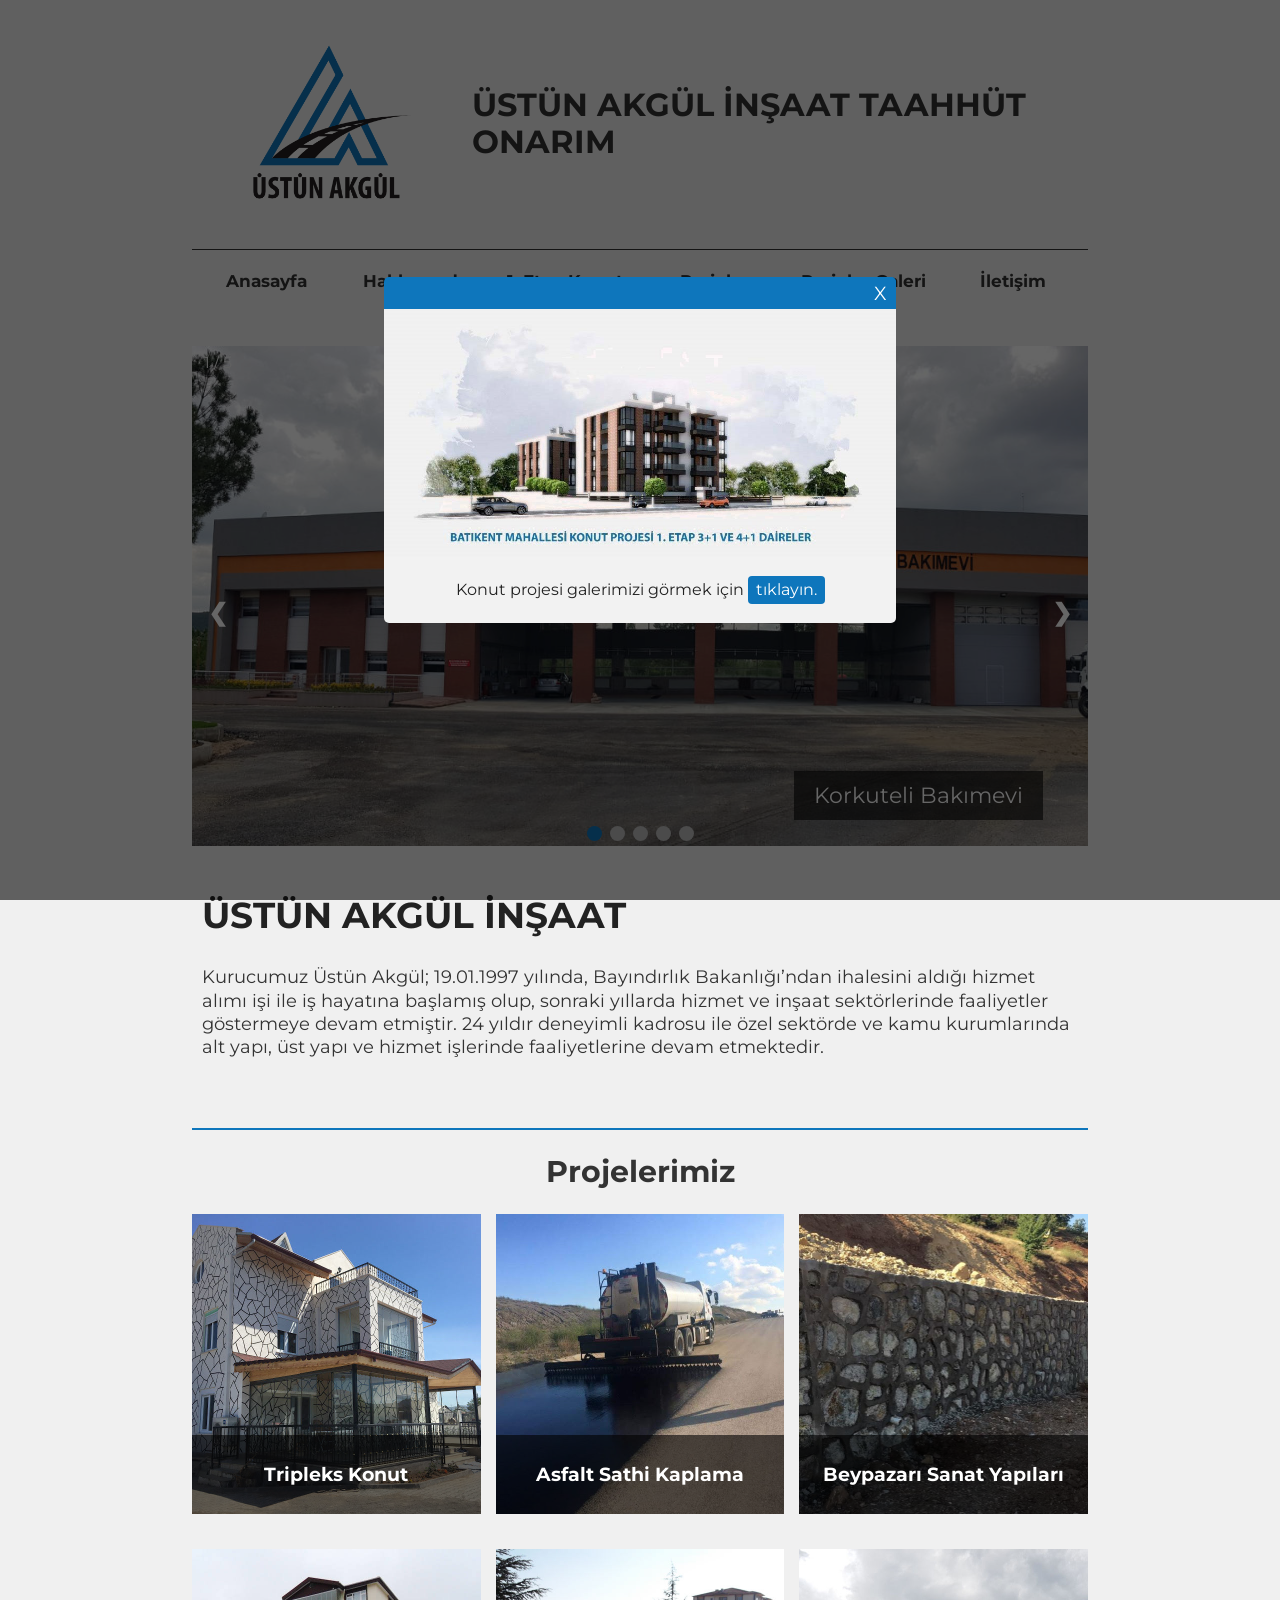
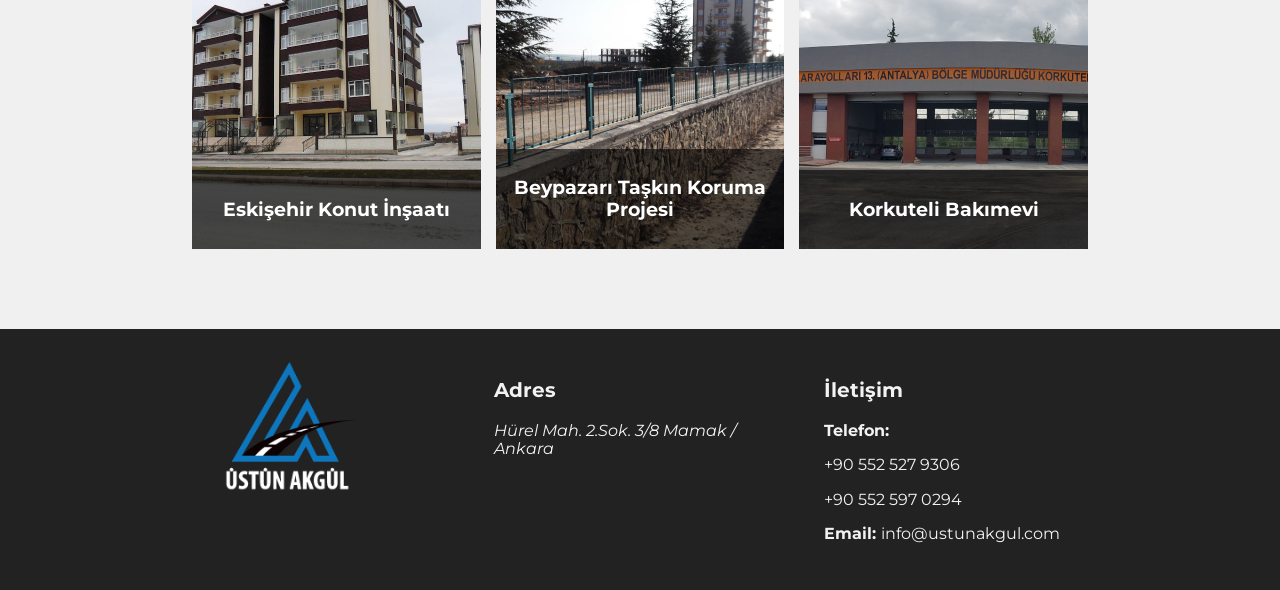
<file: index.html>
<!doctype html>
<html lang="tr">
  <head>
    <meta charset="UTF-8" />
    <meta name="viewport" content="width=device-width, initial-scale=1.0" />

    <link
      rel="apple-touch-icon"
      sizes="57x57"
      href="images/icon/apple-icon-57x57.png"
    />
    <link
      rel="apple-touch-icon"
      sizes="60x60"
      href="images/icon/apple-icon-60x60.png"
    />
    <link
      rel="apple-touch-icon"
      sizes="72x72"
      href="images/icon/apple-icon-72x72.png"
    />
    <link
      rel="apple-touch-icon"
      sizes="76x76"
      href="images/icon/apple-icon-76x76.png"
    />
    <link
      rel="apple-touch-icon"
      sizes="114x114"
      href="images/icon/apple-icon-114x114.png"
    />
    <link
      rel="apple-touch-icon"
      sizes="120x120"
      href="images/icon/apple-icon-120x120.png"
    />
    <link
      rel="apple-touch-icon"
      sizes="144x144"
      href="images/icon/apple-icon-144x144.png"
    />
    <link
      rel="apple-touch-icon"
      sizes="152x152"
      href="images/icon/apple-icon-152x152.png"
    />
    <link
      rel="apple-touch-icon"
      sizes="180x180"
      href="images/icon/apple-icon-180x180.png"
    />
    <link
      rel="icon"
      type="image/png"
      sizes="192x192"
      href="images/icon/android-icon-192x192.png"
    />
    <link
      rel="icon"
      type="image/png"
      sizes="32x32"
      href="images/icon/favicon-32x32.png"
    />
    <link
      rel="icon"
      type="image/png"
      sizes="96x96"
      href="images/icon/favicon-96x96.png"
    />
    <link
      rel="icon"
      type="image/png"
      sizes="16x16"
      href="images/icon/favicon-16x16.png"
    />
    <link rel="manifest" href="images/icon/manifest.json" />
    <meta name="msapplication-TileColor" content="#ffffff" />
    <meta
      name="msapplication-TileImage"
      content="images/icon/ms-icon-144x144.png"
    />
    <meta name="theme-color" content="#ffffff" />

    <link rel="stylesheet" href="normalize.css" />
    <link rel="preconnect" href="https://fonts.gstatic.com" />
    <link
      href="https://fonts.googleapis.com/css2?family=Montserrat:wght@400;700&display=swap"
      rel="stylesheet"
    />
    <link rel="stylesheet" href="style.css?v=3" />
    <link
      rel="stylesheet"
      href="https://use.fontawesome.com/releases/v5.15.2/css/all.css"
      integrity="sha384-vSIIfh2YWi9wW0r9iZe7RJPrKwp6bG+s9QZMoITbCckVJqGCCRhc+ccxNcdpHuYu"
      crossorigin="anonymous"
    />
    <script src="app.js?v=1" defer></script>
    <script src="pop-up.js?v=1" defer></script>
    <title>Ana Sayfa | Üstün Akgül</title>
  </head>
  <body>
    <div class="pop-up-container">
      <div class="pop-up">
        <div class="pop-up-header">
          <span class="pop-up-close">X</span>
        </div>

        <div class="pop-up-image-container">
          <img
            class="pop-up-image"
            src="./images/konut-projesi/plan/hero-mobil.jpg"
            alt=""
          />
        </div>

        <div class="pop-up-content">
          <p>
            Konut projesi galerimizi görmek için
            <a class="pop-up-link" href="./konut-projesi.html">tıklayın.</a>
          </p>
        </div>
      </div>
    </div>
    <div class="container">
      <!-- Nav -->
      <nav class="topnav">
        <header>
          <a href="./index.html" class="logo"
            ><img src="images/logo.png" alt=""
          /></a>
          <h1>ÜSTÜN AKGÜL İNŞAAT TAAHHÜT ONARIM</h1>
        </header>

        <div id="navLinks">
          <a href="./index.html">Anasayfa</a>
          <a href="hakkimizda/index.html">Hakkımızda</a>
          <a href="./konut-projesi.html">1. Etap Konut Projesi</a>
          <a href="projeler/index.html">Projeler</a>
          <a href="projeler-galeri/index.html">Projeler Galeri</a>
          <a href="iletisim/index.html">İletişim</a>
        </div>

        <a href="javascript:void(0);" class="icon">
          <i class="fas fa-bars"></i>
        </a>
      </nav>

      <!-- Slide -->

      <div class="slideshow-container">
        <div class="slides fade">
          <div class="numbertext">1 / 5</div>
          <img src="images/slide/1.jpg" alt="" style="width: 100%" />
          <div class="text text-1">Korkuteli Bakımevi</div>
        </div>

        <div class="slides fade">
          <div class="numbertext">2 / 5</div>
          <img src="images/slide/2.JPG" alt="" style="width: 100%" />
          <div class="text text-2">Karaçay Köprüsü</div>
        </div>

        <div class="slides fade">
          <div class="numbertext">3 / 5</div>
          <img src="images/slide/3.JPG" alt="" style="width: 100%" />
          <div class="text text-3">Beypazarı Taşkın Koruma Projesi</div>
        </div>

        <div class="slides fade">
          <div class="numbertext">4 / 5</div>
          <img src="images/slide/4.jpg" alt="" style="width: 100%" />
          <div class="text text-4">Asfalt Sathi Kaplama</div>
        </div>

        <div class="slides fade">
          <div class="numbertext">5 / 5</div>
          <img src="images/slide/5.jpg" alt="" style="width: 100%" />
          <div class="text text-4">Bozçalı Bakımevi</div>
        </div>

        <a class="prev" onclick="plusSlides(-1)">&#10094;</a>
        <a class="next" onclick="plusSlides(1)">&#10095;</a>
        <div style="text-align: center">
          <span class="dot" onclick="currentSlide(1)"></span>
          <span class="dot" onclick="currentSlide(2)"></span>
          <span class="dot" onclick="currentSlide(3)"></span>
          <span class="dot" onclick="currentSlide(4)"></span>
          <span class="dot" onclick="currentSlide(5)"></span>
        </div>
      </div>

      <section class="about">
        <h1>ÜSTÜN AKGÜL İNŞAAT</h1>
        <p>
          Kurucumuz Üstün Akgül; 19.01.1997 yılında, Bayındırlık Bakanlığı’ndan
          ihalesini aldığı hizmet alımı işi ile iş hayatına başlamış olup,
          sonraki yıllarda hizmet ve inşaat sektörlerinde faaliyetler göstermeye
          devam etmiştir. 24 yıldır deneyimli kadrosu ile özel sektörde ve kamu
          kurumlarında alt yapı, üst yapı ve hizmet işlerinde faaliyetlerine
          devam etmektedir.
        </p>
      </section>

      <section class="projects">
        <h2>Projelerimiz</h2>

        <div class="cards-container">
          <div class="card">
            <img src="images/akkuzulu-tripleks/9.JPG" alt="" />
            <a href="projeler-galeri/akkuzulu-tripleks-konut.html">
              <div class="content">
                <h3>Tripleks Konut</h3>
              </div>
            </a>
          </div>

          <div class="card">
            <img src="images/asfalt-sathi-kaplama/3.jpg" alt="" />
            <a href="projeler-galeri/asfalt-sathi-kaplama.html">
              <div class="content">
                <h3>Asfalt Sathi Kaplama</h3>
              </div>
            </a>
          </div>

          <div class="card">
            <div>
              <img src="images/beypazari-sanat-yapilari/5.JPG" alt="" />
              <a href="projeler-galeri/beypazari-sanat-yapilari.html">
                <div class="content">
                  <h3>Beypazarı Sanat Yapıları</h3>
                </div>
              </a>
            </div>
          </div>
          <div class="card">
            <img src="images/eskisehir-konut/7.JPG" alt="" />
            <a href="projeler-galeri/eskisehir-konut.html">
              <div class="content">
                <h3>Eskişehir Konut İnşaatı</h3>
              </div>
            </a>
          </div>

          <div class="card">
            <img src="images/beypazari-taskin-koruma/1.JPG" alt="" />
            <a href="projeler-galeri/beypazari-taskin-koruma.html">
              <div class="content">
                <h3>Beypazarı Taşkın Koruma Projesi</h3>
              </div>
            </a>
          </div>

          <div class="card">
            <img src="images/korkuteli-bakimevi/15.jpg" alt="" />
            <a href="projeler-galeri/korkuteli-bakimevi.html">
              <div class="content">
                <h3>Korkuteli Bakımevi</h3>
              </div>
            </a>
          </div>
        </div>
      </section>
    </div>

    <footer>
      <div class="footer-container">
        <img src="images/logo1.png" alt="" />
        <div class="adress">
          <h3>Adres</h3>
          <address>Hürel Mah. 2.Sok. 3/8 Mamak / Ankara</address>
        </div>

        <div class="contact">
          <h3>İletişim</h3>
          <p><b>Telefon:</b></p>
          <p>+90 552 527 9306</p>
          <p>+90 552 597 0294</p>
          <p><b>Email: </b> info@ustunakgul.com</p>
        </div>
      </div>
    </footer>
  </body>
</html>
</file>
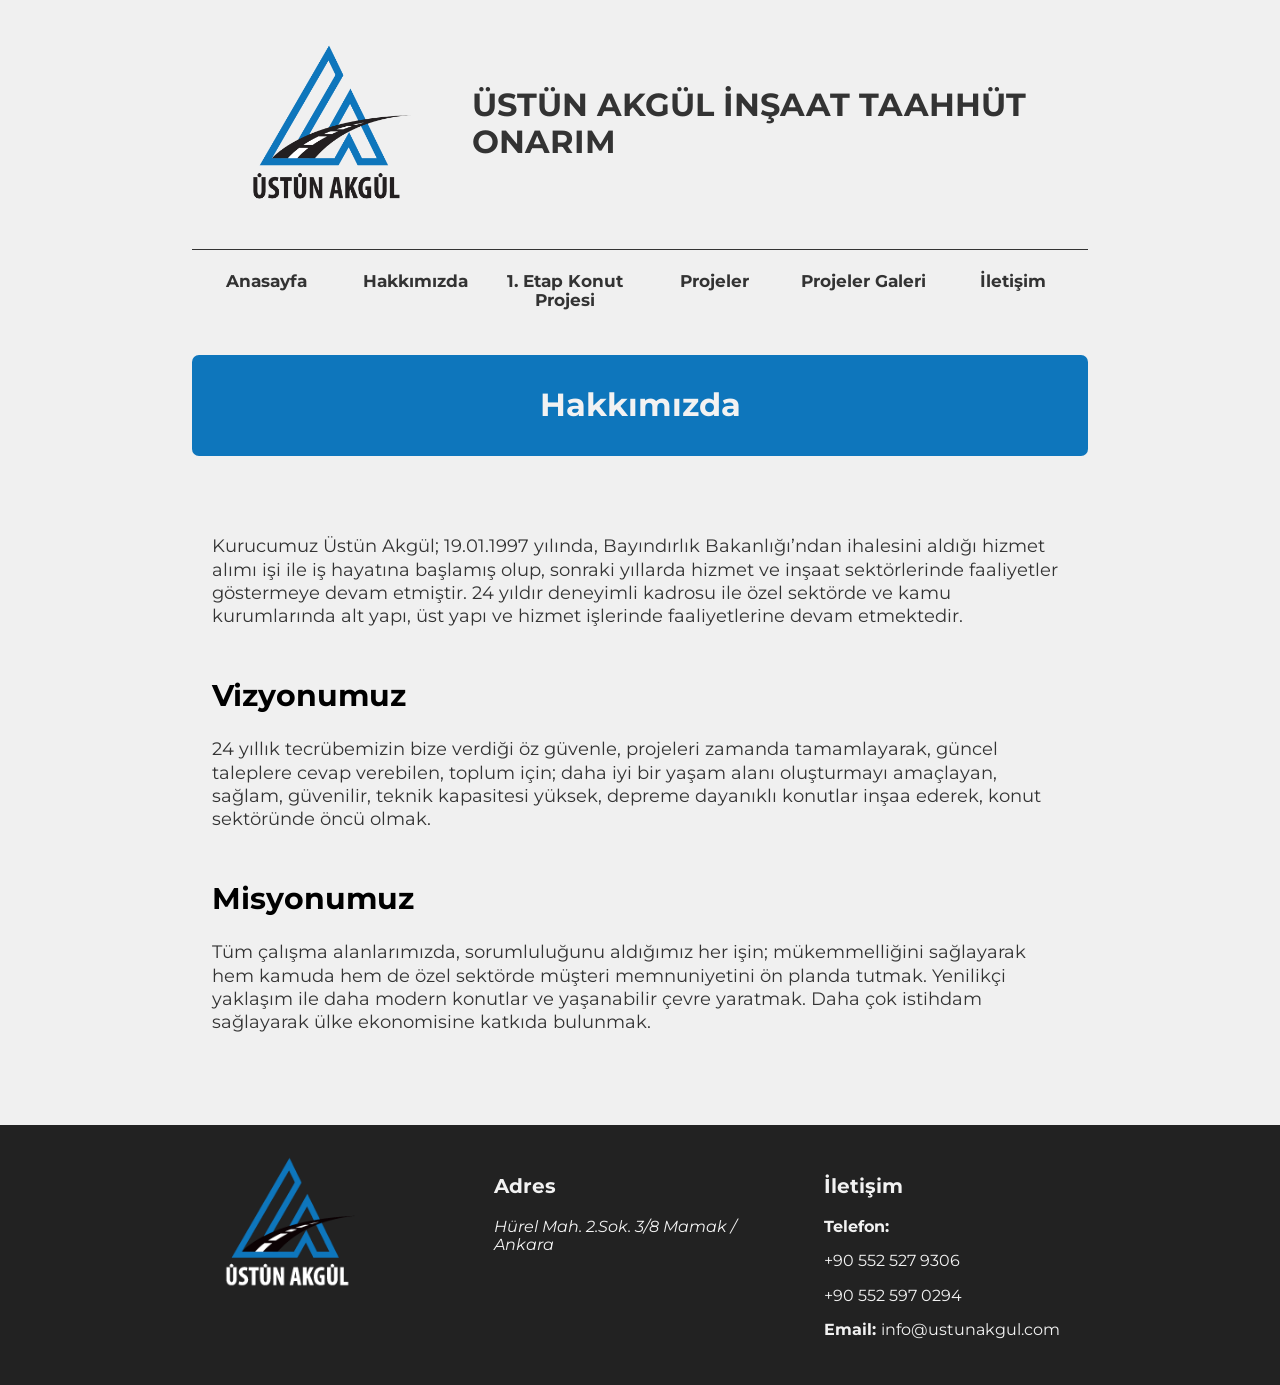
<file: hakkimizda/index.html>
<!doctype html>
<html lang="tr">
  <head>
    <meta charset="UTF-8" />
    <meta name="viewport" content="width=device-width, initial-scale=1.0" />

    <link
      rel="apple-touch-icon"
      sizes="57x57"
      href="../images/icon/apple-icon-57x57.png"
    />
    <link
      rel="apple-touch-icon"
      sizes="60x60"
      href="../images/icon/apple-icon-60x60.png"
    />
    <link
      rel="apple-touch-icon"
      sizes="72x72"
      href="../images/icon/apple-icon-72x72.png"
    />
    <link
      rel="apple-touch-icon"
      sizes="76x76"
      href="../images/icon/apple-icon-76x76.png"
    />
    <link
      rel="apple-touch-icon"
      sizes="114x114"
      href="../images/icon/apple-icon-114x114.png"
    />
    <link
      rel="apple-touch-icon"
      sizes="120x120"
      href="../images/icon/apple-icon-120x120.png"
    />
    <link
      rel="apple-touch-icon"
      sizes="144x144"
      href="../images/icon/apple-icon-144x144.png"
    />
    <link
      rel="apple-touch-icon"
      sizes="152x152"
      href="../images/icon/apple-icon-152x152.png"
    />
    <link
      rel="apple-touch-icon"
      sizes="180x180"
      href="../images/icon/apple-icon-180x180.png"
    />
    <link
      rel="icon"
      type="image/png"
      sizes="192x192"
      href="../images/icon/android-icon-192x192.png"
    />
    <link
      rel="icon"
      type="image/png"
      sizes="32x32"
      href="../images/icon/favicon-32x32.png"
    />
    <link
      rel="icon"
      type="image/png"
      sizes="96x96"
      href="../images/icon/favicon-96x96.png"
    />
    <link
      rel="icon"
      type="image/png"
      sizes="16x16"
      href="../images/icon/favicon-16x16.png"
    />
    <link rel="manifest" href="../images/icon/manifest.json" />
    <meta name="msapplication-TileColor" content="#ffffff" />
    <meta
      name="msapplication-TileImage"
      content="../images/icon/ms-icon-144x144.png"
    />
    <meta name="theme-color" content="#ffffff" />

    <link rel="stylesheet" href="../normalize.css" />
    <link rel="preconnect" href="https://fonts.gstatic.com" />
    <link
      href="https://fonts.googleapis.com/css2?family=Montserrat:wght@400;700&display=swap"
      rel="stylesheet"
    />
    <link rel="stylesheet" href="style.css" />
    <link
      rel="stylesheet"
      href="https://use.fontawesome.com/releases/v5.15.2/css/all.css"
      integrity="sha384-vSIIfh2YWi9wW0r9iZe7RJPrKwp6bG+s9QZMoITbCckVJqGCCRhc+ccxNcdpHuYu"
      crossorigin="anonymous"
    />
    <title>Hakkımızda | Üstün Akgül</title>
    <script src="../app.js" defer></script>
  </head>
  <body>
    <div class="container">
      <!-- Nav -->

      <nav class="topnav">
        <header>
          <a href="../index.html" class="logo"
            ><img src="../images/logo.png" alt=""
          /></a>
          <h1>ÜSTÜN AKGÜL İNŞAAT TAAHHÜT ONARIM</h1>
        </header>

        <div id="navLinks">
          <a href="../index.html">Anasayfa</a>
          <a href="#">Hakkımızda</a>
          <a href="../konut-projesi.html">1. Etap Konut Projesi</a>
          <a href="../projeler/index.html">Projeler</a>
          <a href="../projeler-galeri/index.html">Projeler Galeri</a>
          <a href="../iletisim/index.html">İletişim</a>
        </div>

        <a href="javascript:void(0);" class="icon">
          <i class="fas fa-bars"></i>
        </a>
      </nav>

      <h1 id="title">Hakkımızda</h1>

      <section class="about">
        <div>
          <p>
            Kurucumuz Üstün Akgül; 19.01.1997 yılında, Bayındırlık
            Bakanlığı’ndan ihalesini aldığı hizmet alımı işi ile iş hayatına
            başlamış olup, sonraki yıllarda hizmet ve inşaat sektörlerinde
            faaliyetler göstermeye devam etmiştir. 24 yıldır deneyimli kadrosu
            ile özel sektörde ve kamu kurumlarında alt yapı, üst yapı ve hizmet
            işlerinde faaliyetlerine devam etmektedir.
          </p>
        </div>

        <div>
          <h2>Vizyonumuz</h2>
          <p>
            24 yıllık tecrübemizin bize verdiği öz güvenle, projeleri zamanda
            tamamlayarak, güncel taleplere cevap verebilen, toplum için; daha
            iyi bir yaşam alanı oluşturmayı amaçlayan, sağlam, güvenilir, teknik
            kapasitesi yüksek, depreme dayanıklı konutlar inşaa ederek, konut
            sektöründe öncü olmak.
          </p>
        </div>
        <div>
          <h2>Misyonumuz</h2>
          <p>
            Tüm çalışma alanlarımızda, sorumluluğunu aldığımız her işin;
            mükemmelliğini sağlayarak hem kamuda hem de özel sektörde müşteri
            memnuniyetini ön planda tutmak. Yenilikçi yaklaşım ile daha modern
            konutlar ve yaşanabilir çevre yaratmak. Daha çok istihdam sağlayarak
            ülke ekonomisine katkıda bulunmak.
          </p>
        </div>
      </section>
    </div>
    <footer>
      <div class="footer-container">
        <img src="../images/logo1.png" alt="" />
        <div class="adress">
          <h3>Adres</h3>
          <address>Hürel Mah. 2.Sok. 3/8 Mamak / Ankara</address>
        </div>

        <div class="contact">
          <h3>İletişim</h3>
          <p><b>Telefon:</b></p>
          <p>+90 552 527 9306</p>
          <p>+90 552 597 0294</p>
          <p><b>Email: </b> info@ustunakgul.com</p>
        </div>
      </div>
    </footer>
  </body>
</html>
</file>
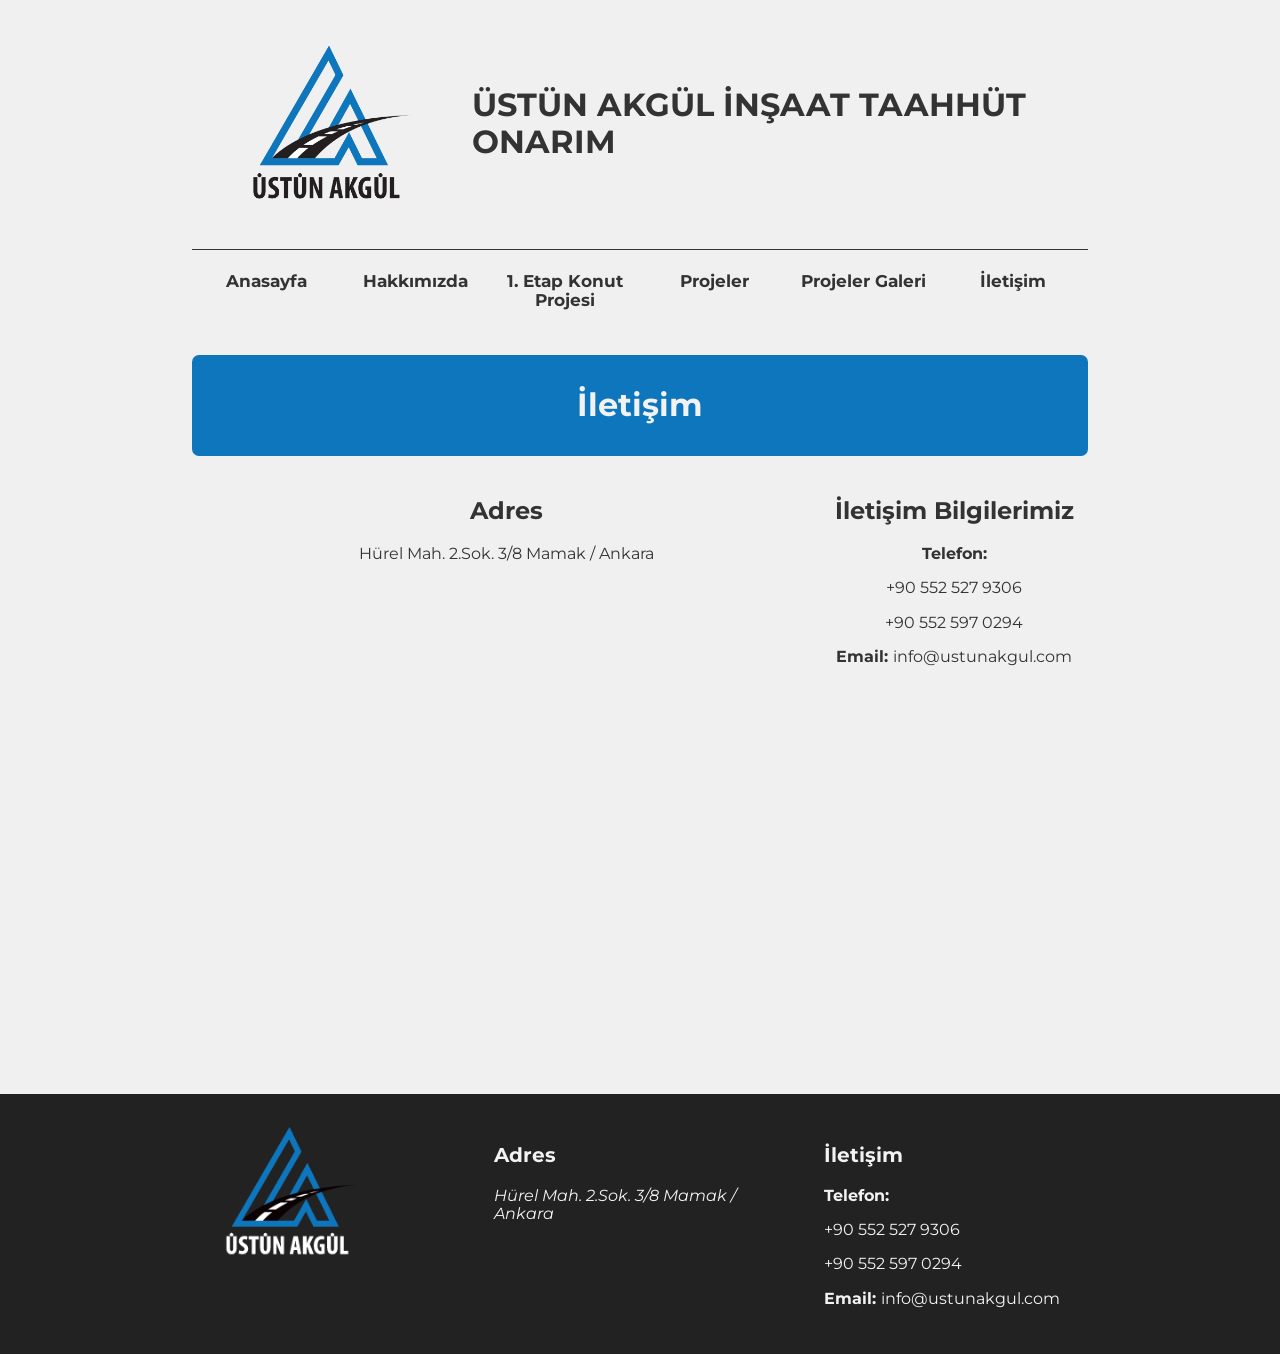
<file: iletisim/index.html>
<!doctype html>
<html lang="tr">
  <head>
    <meta charset="UTF-8" />
    <meta name="viewport" content="width=device-width, initial-scale=1.0" />

    <link
      rel="apple-touch-icon"
      sizes="57x57"
      href="../images/icon/apple-icon-57x57.png"
    />
    <link
      rel="apple-touch-icon"
      sizes="60x60"
      href="../images/icon/apple-icon-60x60.png"
    />
    <link
      rel="apple-touch-icon"
      sizes="72x72"
      href="../images/icon/apple-icon-72x72.png"
    />
    <link
      rel="apple-touch-icon"
      sizes="76x76"
      href="../images/icon/apple-icon-76x76.png"
    />
    <link
      rel="apple-touch-icon"
      sizes="114x114"
      href="../images/icon/apple-icon-114x114.png"
    />
    <link
      rel="apple-touch-icon"
      sizes="120x120"
      href="../images/icon/apple-icon-120x120.png"
    />
    <link
      rel="apple-touch-icon"
      sizes="144x144"
      href="../images/icon/apple-icon-144x144.png"
    />
    <link
      rel="apple-touch-icon"
      sizes="152x152"
      href="../images/icon/apple-icon-152x152.png"
    />
    <link
      rel="apple-touch-icon"
      sizes="180x180"
      href="../images/icon/apple-icon-180x180.png"
    />
    <link
      rel="icon"
      type="image/png"
      sizes="192x192"
      href="../images/icon/android-icon-192x192.png"
    />
    <link
      rel="icon"
      type="image/png"
      sizes="32x32"
      href="../images/icon/favicon-32x32.png"
    />
    <link
      rel="icon"
      type="image/png"
      sizes="96x96"
      href="../images/icon/favicon-96x96.png"
    />
    <link
      rel="icon"
      type="image/png"
      sizes="16x16"
      href="../images/icon/favicon-16x16.png"
    />
    <link rel="manifest" href="../images/icon/manifest.json" />
    <meta name="msapplication-TileColor" content="#ffffff" />
    <meta
      name="msapplication-TileImage"
      content="../images/icon/ms-icon-144x144.png"
    />
    <meta name="theme-color" content="#ffffff" />

    <link rel="stylesheet" href="../normalize.css" />
    <link rel="preconnect" href="https://fonts.gstatic.com" />
    <link
      href="https://fonts.googleapis.com/css2?family=Montserrat:wght@400;700&display=swap"
      rel="stylesheet"
    />
    <link rel="stylesheet" href="style.css" />
    <link
      rel="stylesheet"
      href="https://use.fontawesome.com/releases/v5.15.2/css/all.css"
      integrity="sha384-vSIIfh2YWi9wW0r9iZe7RJPrKwp6bG+s9QZMoITbCckVJqGCCRhc+ccxNcdpHuYu"
      crossorigin="anonymous"
    />
    <title>İletişim | Üstün Akgül</title>
    <script src="../app.js" defer></script>
  </head>
  <body>
    <div class="container">
      <!-- Nav -->

      <nav class="topnav">
        <header>
          <a href="../index.html" class="logo"
            ><img src="../images/logo.png" alt=""
          /></a>
          <h1>ÜSTÜN AKGÜL İNŞAAT TAAHHÜT ONARIM</h1>
        </header>

        <div id="navLinks">
          <a href="../index.html">Anasayfa</a>
          <a href="../hakkimizda/index.html">Hakkımızda</a>
          <a href="../konut-projesi.html">1. Etap Konut Projesi</a>
          <a href="../projeler/index.html">Projeler</a>
          <a href="../projeler-galeri/index.html">Projeler Galeri</a>
          <a href="#">İletişim</a>
        </div>

        <a href="javascript:void(0);" class="icon">
          <i class="fas fa-bars"></i>
        </a>
      </nav>

      <h1 id="title">İletişim</h1>

      <section class="about">
        <div class="card">
          <h2>Adres</h2>
          <p>Hürel Mah. 2.Sok. 3/8 Mamak / Ankara</p>
          <iframe
            src="https://www.google.com/maps/embed?pb=!1m14!1m12!1m3!1d764.7950673676755!2d32.89656922458431!3d39.93735718591586!2m3!1f0!2f0!3f0!3m2!1i1024!2i768!4f13.1!5e0!3m2!1str!2str!4v1790726334981!5m2!1str!2str"
            width="600"
            height="450"
            style="border: 0"
            allowfullscreen=""
            loading="lazy"
            referrerpolicy="no-referrer-when-downgrade"
          ></iframe>
        </div>

        <div class="card">
          <h2>İletişim Bilgilerimiz</h2>
          <p><b>Telefon:</b></p>
          <p>+90 552 527 9306</p>
          <p>+90 552 597 0294</p>
          <p><b>Email: </b> info@ustunakgul.com</p>
        </div>
      </section>
    </div>
    <footer>
      <div class="footer-container">
        <img src="../images/logo1.png" alt="" />
        <div class="adress">
          <h3>Adres</h3>
          <address>Hürel Mah. 2.Sok. 3/8 Mamak / Ankara</address>
        </div>

        <div class="contact">
          <h3>İletişim</h3>
          <p><b>Telefon:</b></p>
          <p>+90 552 527 9306</p>
          <p>+90 552 597 0294</p>
          <p><b>Email: </b> info@ustunakgul.com</p>
        </div>
      </div>
    </footer>
  </body>
</html>
</file>
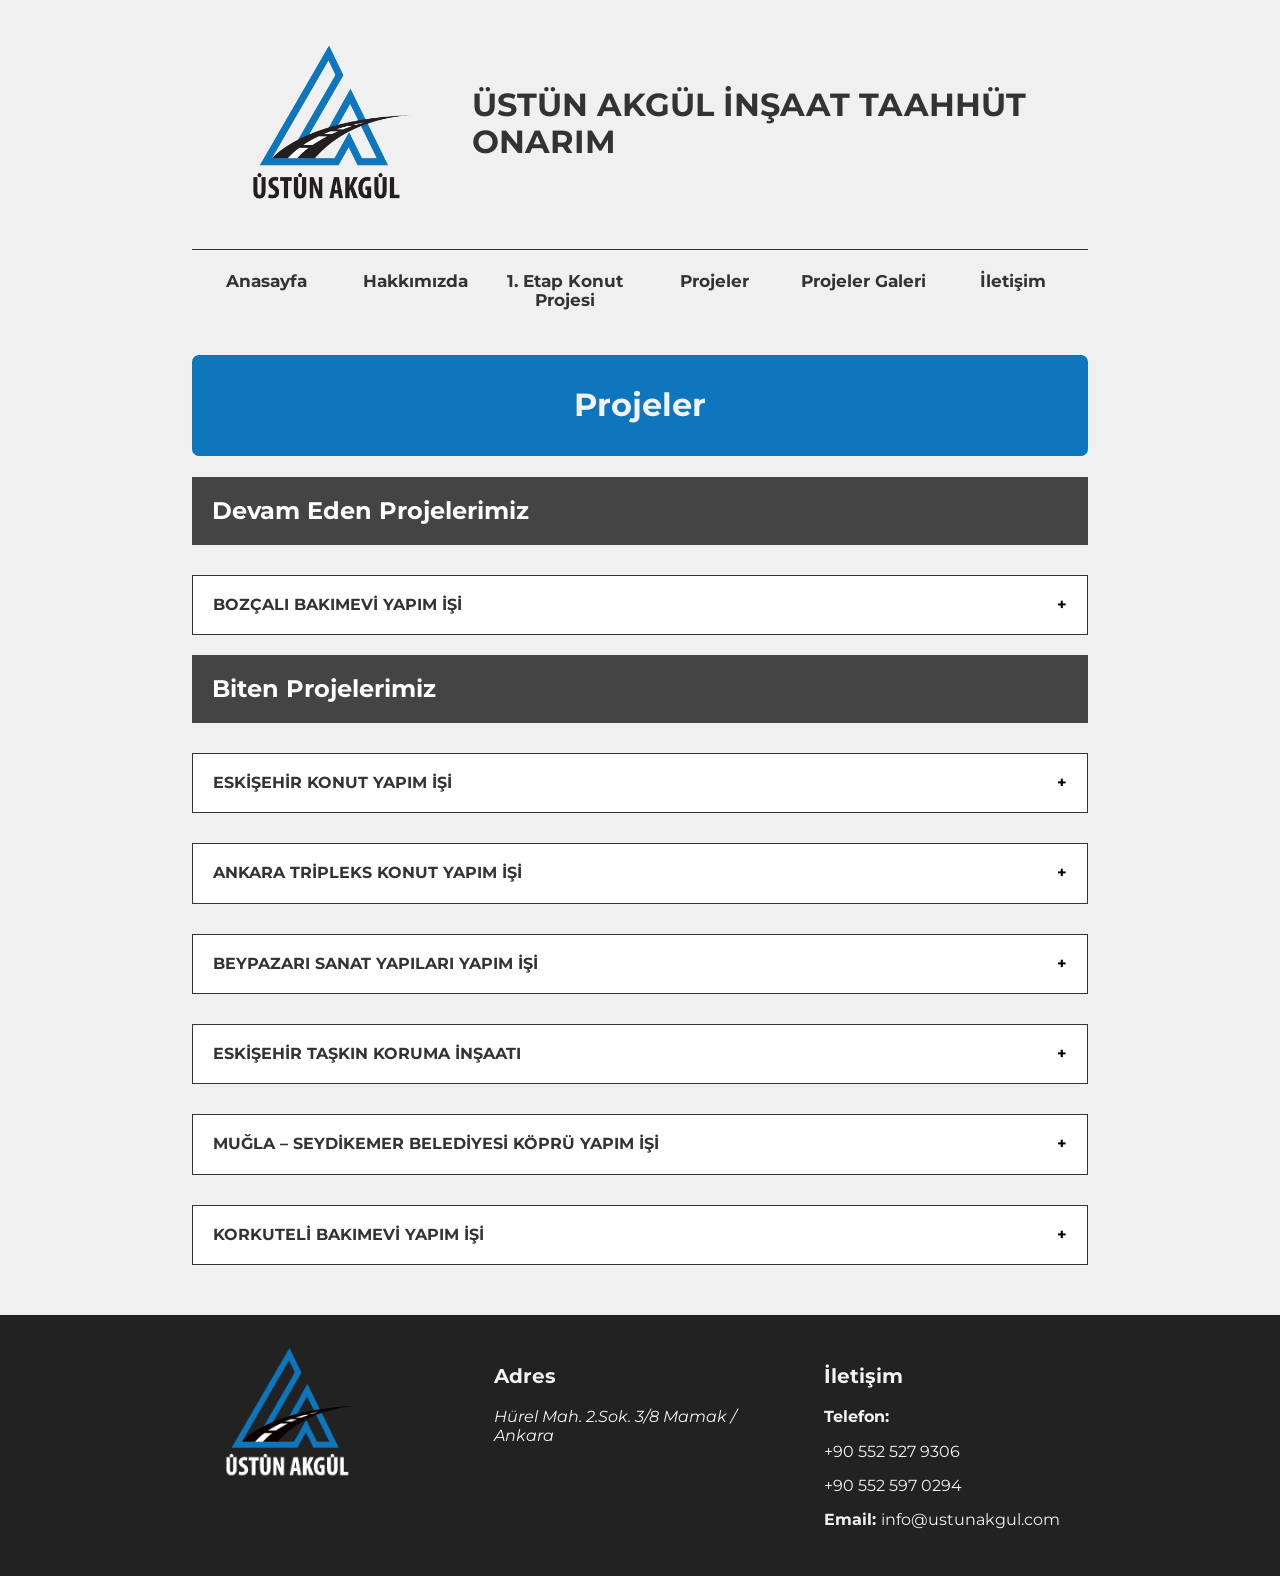
<file: projeler/index.html>
<!doctype html>
<html lang="tr">
  <head>
    <meta charset="UTF-8" />
    <meta name="viewport" content="width=device-width, initial-scale=1.0" />

    <link
      rel="apple-touch-icon"
      sizes="57x57"
      href="../images/icon/apple-icon-57x57.png"
    />
    <link
      rel="apple-touch-icon"
      sizes="60x60"
      href="../images/icon/apple-icon-60x60.png"
    />
    <link
      rel="apple-touch-icon"
      sizes="72x72"
      href="../images/icon/apple-icon-72x72.png"
    />
    <link
      rel="apple-touch-icon"
      sizes="76x76"
      href="../images/icon/apple-icon-76x76.png"
    />
    <link
      rel="apple-touch-icon"
      sizes="114x114"
      href="../images/icon/apple-icon-114x114.png"
    />
    <link
      rel="apple-touch-icon"
      sizes="120x120"
      href="../images/icon/apple-icon-120x120.png"
    />
    <link
      rel="apple-touch-icon"
      sizes="144x144"
      href="../images/icon/apple-icon-144x144.png"
    />
    <link
      rel="apple-touch-icon"
      sizes="152x152"
      href="../images/icon/apple-icon-152x152.png"
    />
    <link
      rel="apple-touch-icon"
      sizes="180x180"
      href="../images/icon/apple-icon-180x180.png"
    />
    <link
      rel="icon"
      type="image/png"
      sizes="192x192"
      href="../images/icon/android-icon-192x192.png"
    />
    <link
      rel="icon"
      type="image/png"
      sizes="32x32"
      href="../images/icon/favicon-32x32.png"
    />
    <link
      rel="icon"
      type="image/png"
      sizes="96x96"
      href="../images/icon/favicon-96x96.png"
    />
    <link
      rel="icon"
      type="image/png"
      sizes="16x16"
      href="../images/icon/favicon-16x16.png"
    />
    <link rel="manifest" href="../images/icon/manifest.json" />
    <meta name="msapplication-TileColor" content="#ffffff" />
    <meta
      name="msapplication-TileImage"
      content="../images/icon/ms-icon-144x144.png"
    />
    <meta name="theme-color" content="#ffffff" />

    <link rel="stylesheet" href="../normalize.css" />
    <link rel="preconnect" href="https://fonts.gstatic.com" />
    <link
      href="https://fonts.googleapis.com/css2?family=Montserrat:wght@400;700&display=swap"
      rel="stylesheet"
    />
    <link rel="stylesheet" href="style.css" />
    <link
      rel="stylesheet"
      href="https://use.fontawesome.com/releases/v5.15.2/css/all.css"
      integrity="sha384-vSIIfh2YWi9wW0r9iZe7RJPrKwp6bG+s9QZMoITbCckVJqGCCRhc+ccxNcdpHuYu"
      crossorigin="anonymous"
    />
    <script src="../app.js" defer></script>
    <script src="app.js" defer></script>
    <title>Projeler | Üstün Akgül</title>
  </head>

  <body>
    <div class="container">
      <!-- Nav -->

      <nav class="topnav">
        <header>
          <a href="#" class="logo"><img src="../images/logo.png" alt="" /></a>
          <h1>ÜSTÜN AKGÜL İNŞAAT TAAHHÜT ONARIM</h1>
        </header>

        <div id="navLinks">
          <a href="../index.html">Anasayfa</a>
          <a href="../hakkimizda/index.html">Hakkımızda</a>
          <a href="../konut-projesi.html">1. Etap Konut Projesi</a>
          <a href="#" class="active-link">Projeler</a>
          <a href="../projeler-galeri/index.html">Projeler Galeri</a>
          <a href="../iletisim/index.html">İletişim</a>
        </div>

        <a href="javascript:void(0);" class="icon">
          <i class="fas fa-bars"></i>
        </a>
      </nav>

      <h1 id="title">Projeler</h1>

      <h2>Devam Eden Projelerimiz</h2>

      <div class="accordion-container">
        <button class="accordion">BOZÇALI BAKIMEVİ YAPIM İŞİ</button>
        <div class="panel">
          <p>
            <b>Proje Adı &nbsp; :</b> &nbsp; BOZÇALI BAKIMEVİ YAPIM İŞİ <br />
            <b>İşveren &nbsp; :</b> &nbsp; HÜSEYİN YUMUŞAK <br />
            <b>İşin Yeri &nbsp; :</b> &nbsp; REŞADİYE - BOZÇALI <br />
            <b>Proje Bedeli &nbsp; :</b> &nbsp; 4.262.020 TL <br />
            <b>Başlama Tarihi &nbsp; :</b> &nbsp; 03.05.2019<br />
            <b>Bitiş Tarihi &nbsp; :</b> &nbsp; DEVAM EDİYOR
          </p>
        </div>
      </div>
      <h2>Biten Projelerimiz</h2>
      <div class="accordion-container">
        <button class="accordion">ESKİŞEHİR KONUT YAPIM İŞİ</button>
        <div class="panel">
          <p>
            Eskişehir Tepebaşı ilçesi Batıkent Mahallesi 19345 Ada 1 Parselde;
            <br />

            52 adet 3+1 konut (150 m2) <br />
            2 adet 450 m2 iş yeri yapımı
          </p>
        </div>
      </div>
      <div class="accordion-container">
        <button class="accordion">ANKARA TRİPLEKS KONUT YAPIM İŞİ</button>
        <div class="panel">
          <p>
            Ankara Kalecik İlçesi Akkuzulu mahallesi 102 Ada 107 Parselde
            Tripleks Konut yapımı
          </p>
        </div>
      </div>

      <div class="accordion-container">
        <button class="accordion">BEYPAZARI SANAT YAPILARI YAPIM İŞİ</button>
        <div class="panel">
          <p>
            <b>Proje Adı &nbsp; :</b> &nbsp; BEYPAZARI SANAT YAPILARI YAPIM İŞİ
            <br />
            <b>İşveren &nbsp; :</b> &nbsp; NURİ AKGÜL <br />
            <b>İşin Yeri &nbsp; :</b> &nbsp; BEYPAZARI -ANKARA <br />
            <b>Proje Bedeli &nbsp; :</b> &nbsp; 4.677.000,00 TL <br />
            <b>Başlama Tarihi &nbsp; :</b> &nbsp; 05.10.2017 <br />
            <b>Başlama Tarihi &nbsp; :</b> 31.07.2018
          </p>
        </div>
      </div>

      <div class="accordion-container">
        <button class="accordion">ESKİŞEHİR TAŞKIN KORUMA İNŞAATI</button>
        <div class="panel">
          <p>
            <b>Proje Adı &nbsp; :</b> &nbsp; ESKİŞEHİR-SİVRİHİSAR İLÇE MERKEZİ
            YENİCE VE HIZARBEY MAHALLELERİ TAŞKIN KORUMA İNŞAATI <br />
            <b>İşveren &nbsp; :</b> &nbsp; NURİ AKGÜL <br />
            <b>İşin Yeri &nbsp; :</b> &nbsp; ESKİŞEHİR-SİVRİHİSAR <br />
            <b>Proje Bedeli &nbsp; :</b> &nbsp; 989.231,10 TL <br />
            <b>Başlama Tarihi &nbsp; :</b> &nbsp; 21.12.2011 <br />
            <b>Başlama Tarihi &nbsp; :</b> 31.10.2013
          </p>
        </div>
      </div>

      <div class="accordion-container">
        <button class="accordion">
          MUĞLA – SEYDİKEMER BELEDİYESİ KÖPRÜ YAPIM İŞİ
        </button>
        <div class="panel">
          <p>
            <b>Proje Adı &nbsp; :</b> &nbsp; KARAÇAY KÖPRÜSÜ <br />
            <b>İşveren &nbsp; :</b> &nbsp; NURİ AKGÜL <br />
            <b>İşin Yeri &nbsp; :</b> &nbsp; SEYDİKEMER - MUĞLA <br />
            <b>Proje Bedeli &nbsp; :</b> &nbsp; 2.137.512,00 TL <br />
            <b>Başlama Tarihi &nbsp; :</b> &nbsp; 15.09.2017 <br />
            <b>Başlama Tarihi &nbsp; :</b> 30.03.2018
          </p>
        </div>
      </div>

      <div class="accordion-container">
        <button class="accordion">KORKUTELİ BAKIMEVİ YAPIM İŞİ</button>
        <div class="panel">
          <p>
            <b>Proje Adı &nbsp; :</b> &nbsp; KORKUTELİ BAKIMEVİ YAPIM İŞİ <br />
            <b>İşveren &nbsp; :</b> &nbsp; NURİ AKGÜL <br />
            <b>İşin Yeri &nbsp; :</b> &nbsp; KORKUTELİ - ANTALYA <br />
            <b>Proje Bedeli &nbsp; :</b> &nbsp; 1.967.000,00 TL <br />
            <b>Başlama Tarihi &nbsp; :</b> &nbsp; 02.10.2017 <br />
            <b>Başlama Tarihi &nbsp; :</b> 31.08.2018
          </p>
        </div>
      </div>
    </div>
    <footer>
      <div class="footer-container">
        <img src="../images/logo1.png" alt="" />
        <div class="adress">
          <h3>Adres</h3>
          <address>Hürel Mah. 2.Sok. 3/8 Mamak / Ankara</address>
        </div>

        <div class="contact">
          <h3>İletişim</h3>
          <p><b>Telefon:</b></p>
          <p>+90 552 527 9306</p>
          <p>+90 552 597 0294</p>
          <p><b>Email: </b> info@ustunakgul.com</p>
        </div>
      </div>
    </footer>
  </body>
</html>
</file>
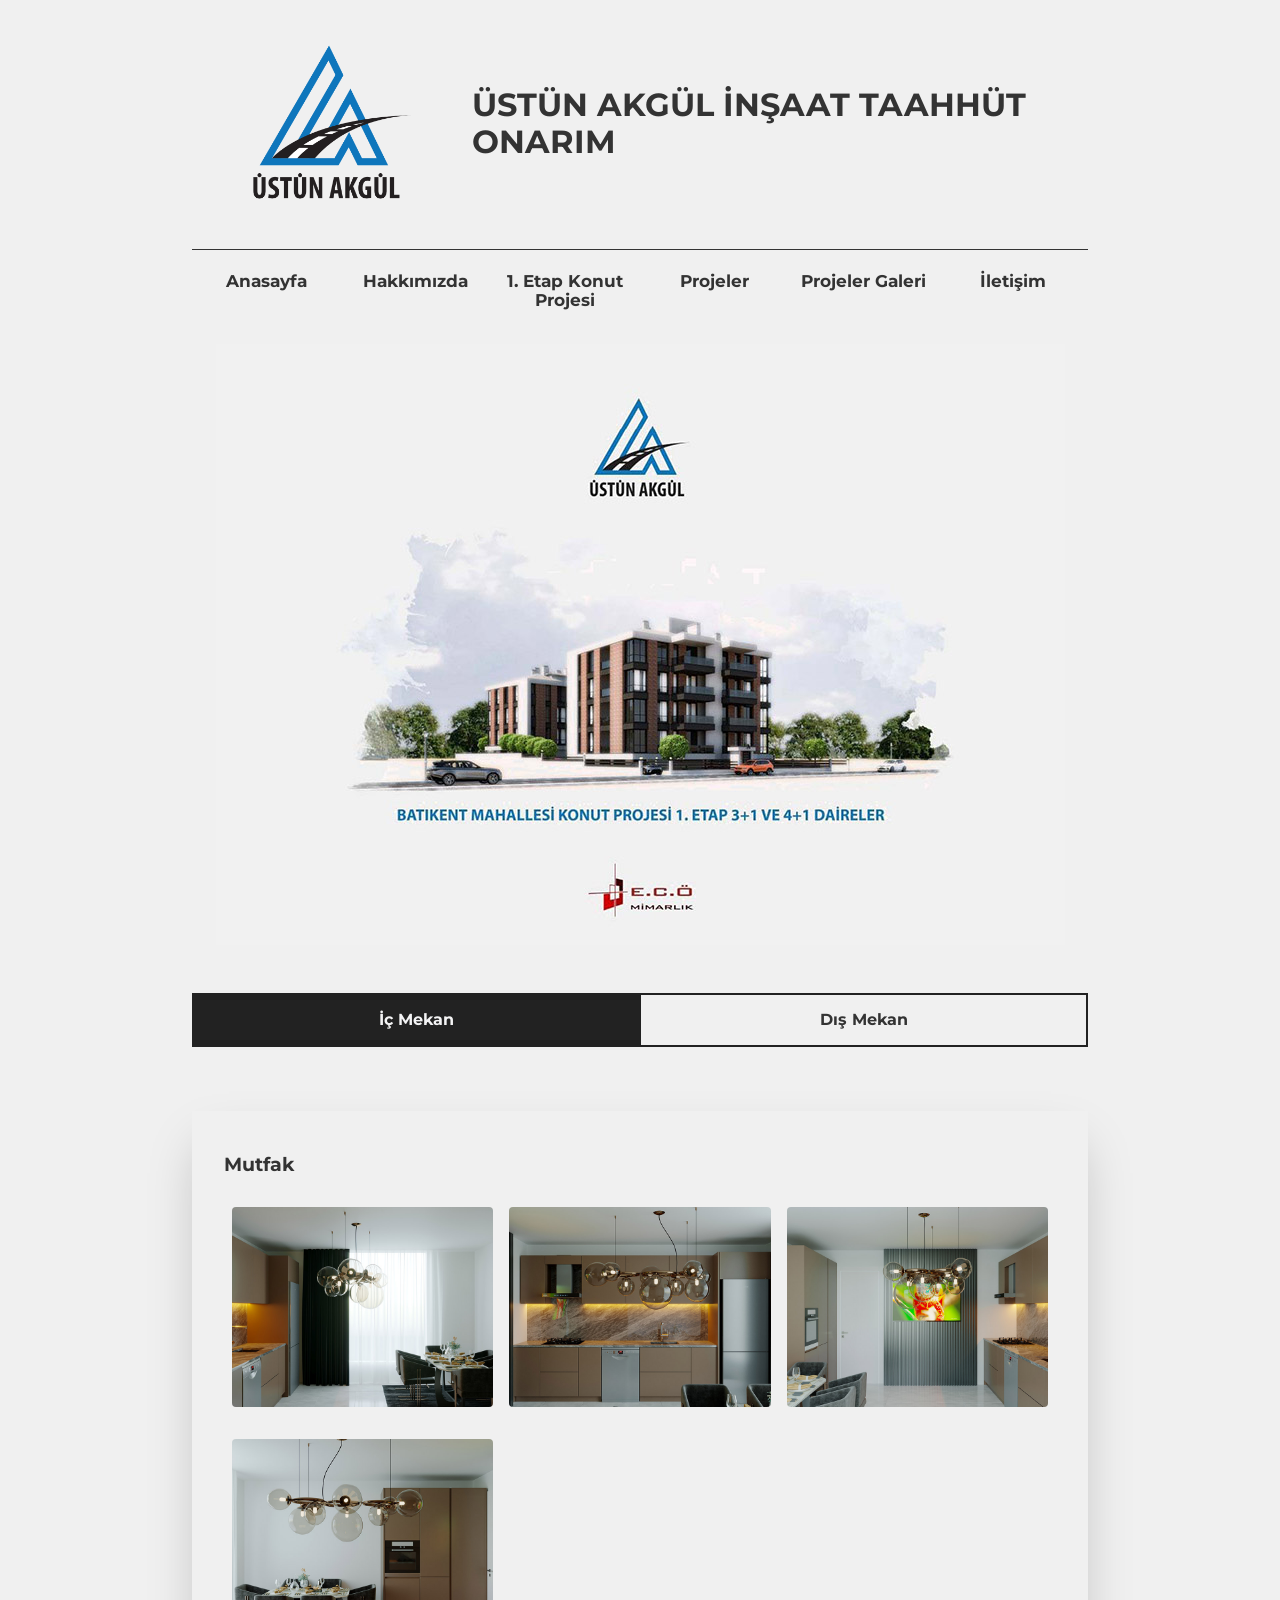
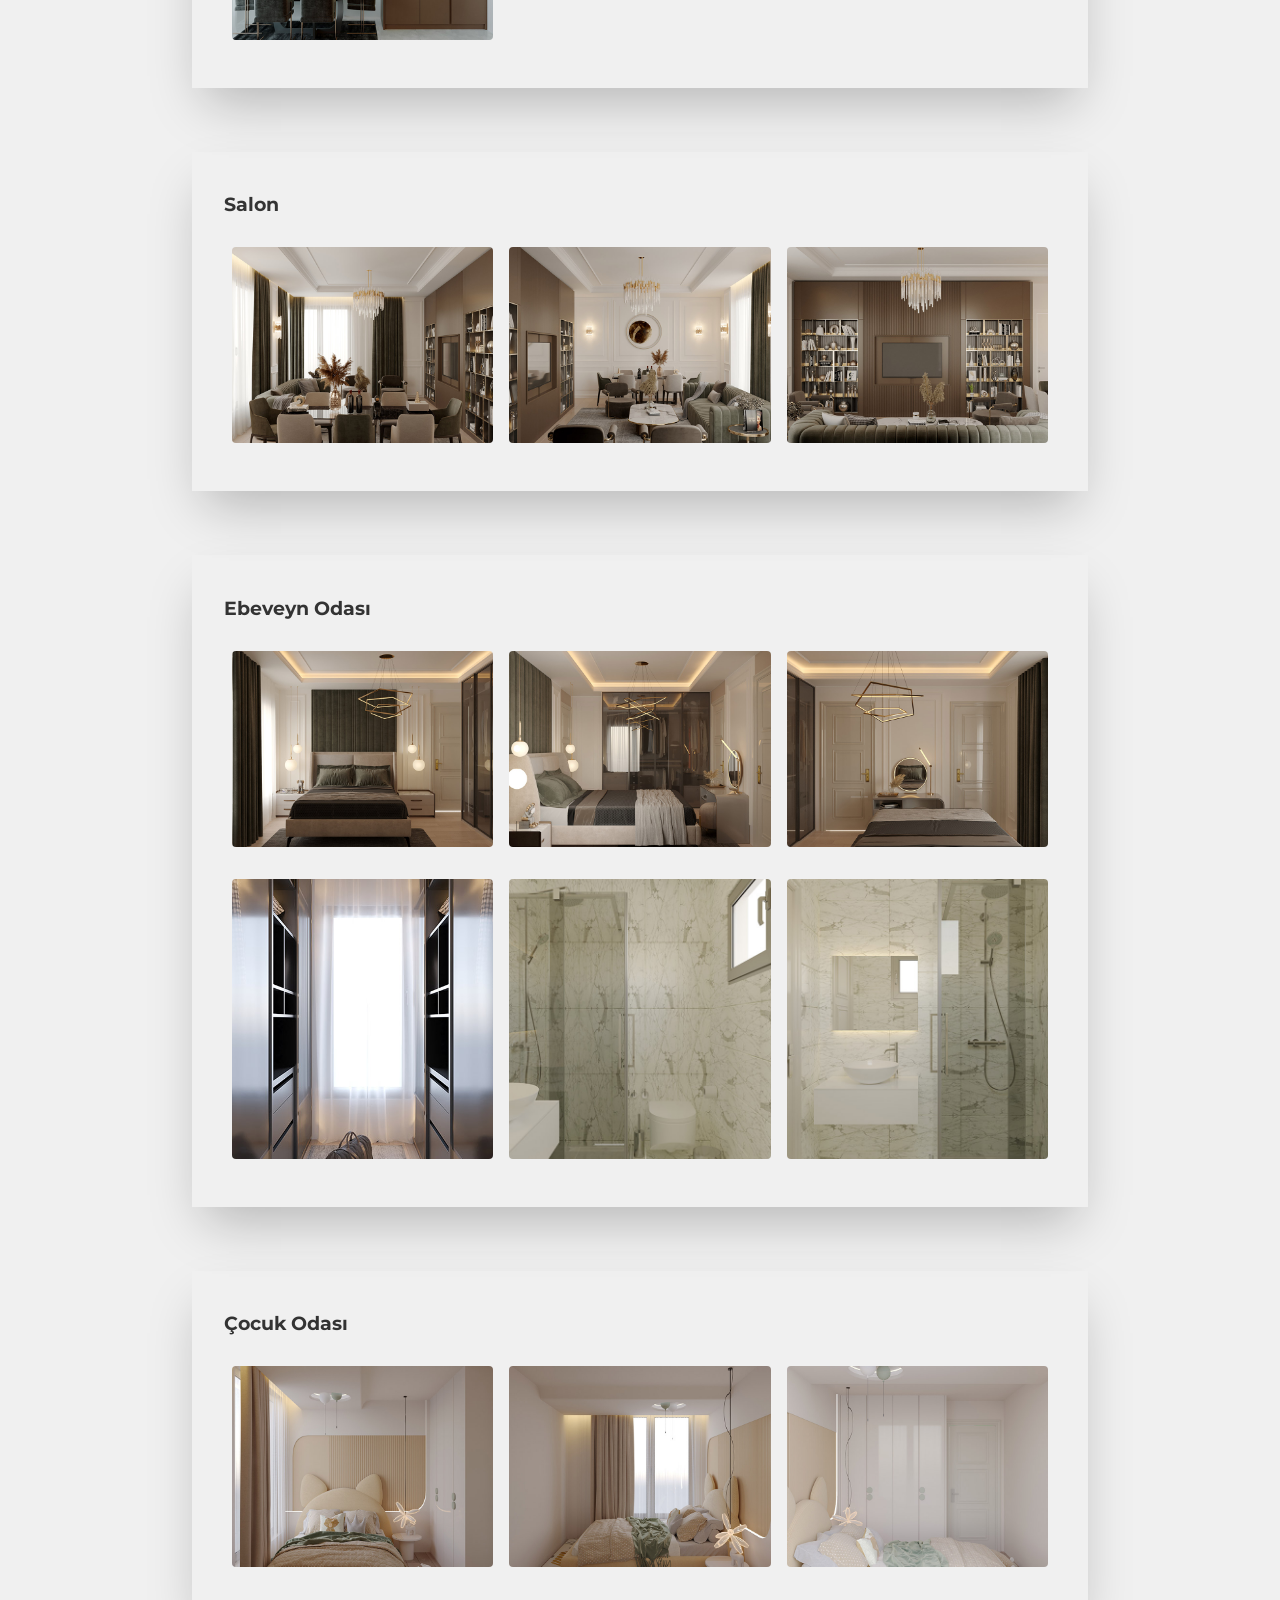
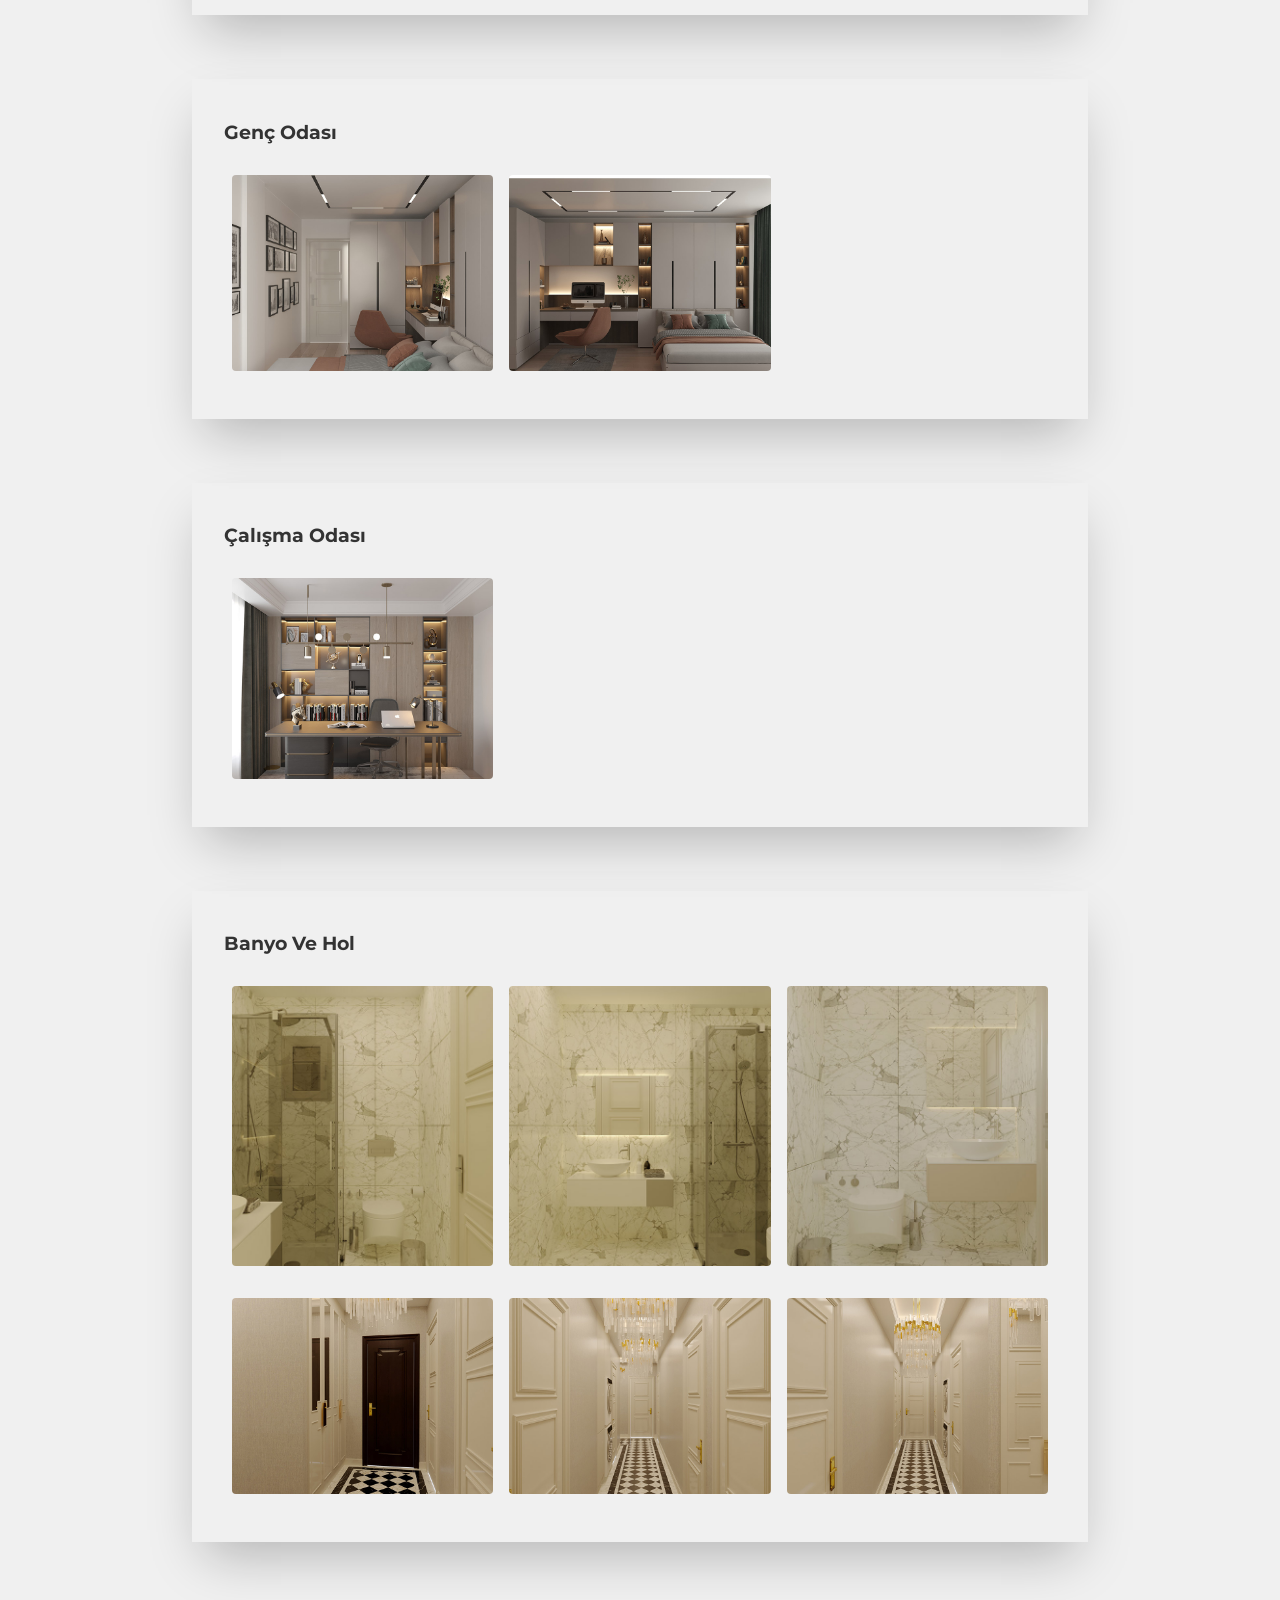
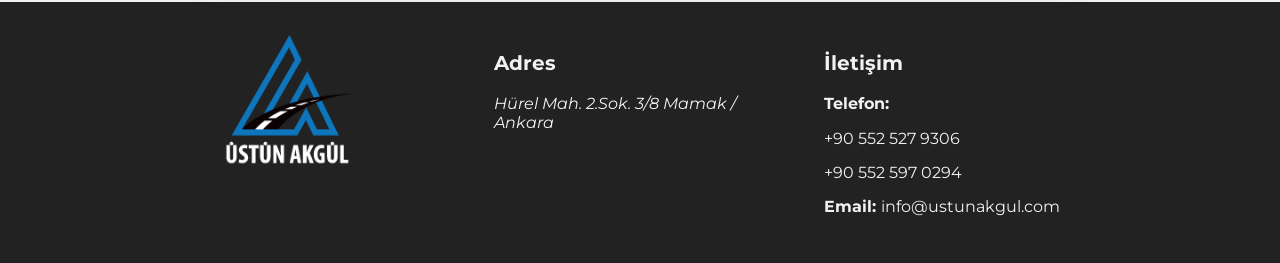
<file: konut-projesi.html>
<!DOCTYPE html>
<html lang="tr">
<head>
    <meta charset="UTF-8">
    <meta name="viewport" content="width=device-width, initial-scale=1.0">
    
    <link rel="apple-touch-icon" sizes="57x57" href="images/icon/apple-icon-57x57.png">
    <link rel="apple-touch-icon" sizes="60x60" href="images/icon/apple-icon-60x60.png">
    <link rel="apple-touch-icon" sizes="72x72" href="images/icon/apple-icon-72x72.png">
    <link rel="apple-touch-icon" sizes="76x76" href="images/icon/apple-icon-76x76.png">
    <link rel="apple-touch-icon" sizes="114x114" href="images/icon/apple-icon-114x114.png">
    <link rel="apple-touch-icon" sizes="120x120" href="images/icon/apple-icon-120x120.png">
    <link rel="apple-touch-icon" sizes="144x144" href="images/icon/apple-icon-144x144.png">
    <link rel="apple-touch-icon" sizes="152x152" href="images/icon/apple-icon-152x152.png">
    <link rel="apple-touch-icon" sizes="180x180" href="images/icon/apple-icon-180x180.png">
    <link rel="icon" type="image/png" sizes="192x192"  href="images/icon/android-icon-192x192.png">
    <link rel="icon" type="image/png" sizes="32x32" href="images/icon/favicon-32x32.png">
    <link rel="icon" type="image/png" sizes="96x96" href="images/icon/favicon-96x96.png">
    <link rel="icon" type="image/png" sizes="16x16" href="images/icon/favicon-16x16.png">
    <link rel="manifest" href="images/icon/manifest.json">
    <meta name="msapplication-TileColor" content="#ffffff">
    <meta name="msapplication-TileImage" content="images/icon/ms-icon-144x144.png">
    <meta name="theme-color" content="#ffffff">
    
    <link rel="stylesheet" href="normalize.css">
    <link rel="preconnect" href="https://fonts.gstatic.com">
<link href="https://fonts.googleapis.com/css2?family=Montserrat:wght@400;700&display=swap" rel="stylesheet">
<link rel="stylesheet" href="style.css?v=1">

    <link rel="stylesheet" href="https://use.fontawesome.com/releases/v5.15.2/css/all.css" integrity="sha384-vSIIfh2YWi9wW0r9iZe7RJPrKwp6bG+s9QZMoITbCckVJqGCCRhc+ccxNcdpHuYu" crossorigin="anonymous">
    <link rel="stylesheet" href="konut.css?v=1">
    <script src="app-knt.js?v=2" defer></script>
    <title>Ana Sayfa | Üstün Akgül</title>
</head>
<body>
    <div class="container">
       
        <!-- Nav -->
        <nav class="topnav">
            
                <header>
                    <a href="./index.html" class="logo"><img src="images/logo.png" alt=""></a>
                    <h1>ÜSTÜN AKGÜL İNŞAAT TAAHHÜT ONARIM</h1>
                </header>
                
               
                <div id="navLinks">
                    <a href="./index.html">Anasayfa</a>
                    <a href="hakkimizda/index.html">Hakkımızda</a>
                    <a href="#">1. Etap Konut Projesi</a>
                    <a href="projeler/index.html">Projeler</a>
                    <a href="projeler-galeri/index.html">Projeler Galeri</a>
                    <a href="iletisim/index.html">İletişim</a>
                    
                </div>


                <a href="javascript:void(0);" id="icon-knt" >
                    <i class="fas fa-bars"></i>
                  </a>
                
                
            </nav>

     <div id="hero">
        <div id="hero-image-container">
            <picture id="hero-image">
                <source media="(max-width: 799px)" srcset="./images/konut-projesi/plan/hero-mobil.jpg">
                <source media="(min-width: 800px)" srcset="./images/konut-projesi/plan/hero.jpg">
                <img src="./images/konut-projesi/plan/hero.jpg">
              </picture>
        </div>
        <div id="hero-text">

        </div>
     </div>       

<!-- mutfak ( balkon ) / salon / ebeveyn odası / çocuk odası / genç odası / çalışma odası / banyo ve hol   / -->
     
     <div class="tabs">
        <h4 class="active-title first-tab-title">İç Mekan</h4>
        <h4 class="second-tab-title">Dış Mekan</h4>
     </div>

        <div class="first-tab active-tab tab">

            <!-- card -->
            <div class="knt-card">
            <h4 class="card-title">mutfak</h4>

                <div class="card-content">

                    <div class="photo-container">
                        <img class="img project-img" src="./images/konut-projesi/ic-mekan/1-mutfak.jpg" alt="">
                        <div class="overlay">
                            <i class="fas fa-search-plus icon"></i>
                        </div>
                    </div>

                    <div class="photo-container">
                        <img class="img project-img" src="./images/konut-projesi/ic-mekan/2-mutfak.jpg" alt="">
                        <div class="overlay">
                            <i class="fas fa-search-plus icon"></i>
                        </div>
                    </div>

                    <div class="photo-container">
                        <img class="img project-img" src="./images/konut-projesi/ic-mekan/3-mutfak.jpg" alt="">
                        <div class="overlay">
                            <i class="fas fa-search-plus icon"></i>
                        </div>
                    </div>

                    <div class="photo-container">
                        <img class="img project-img" src="./images/konut-projesi/ic-mekan/4-mutfak.jpg" alt="">
                        <div class="overlay">
                            <i class="fas fa-search-plus icon"></i>
                        </div>
                    </div>

                    

                </div>

            </div>

            <!-- card -->
            <div class="knt-card">
                <h4 class="card-title">salon</h4>

                <div class="card-content">

                    <div class="photo-container">
                        <img class="img project-img" src="./images/konut-projesi/ic-mekan/5-salon.jpg" alt="">
                        <div class="overlay">
                            <i class="fas fa-search-plus icon"></i>
                        </div>
                    </div>

                    <div class="photo-container">
                        <img class="img project-img" src="./images/konut-projesi/ic-mekan/6-salon.jpg" alt="">
                        <div class="overlay">
                            <i class="fas fa-search-plus icon"></i>
                        </div>
                    </div>

                    <div class="photo-container">
                        <img class="img project-img" src="./images/konut-projesi/ic-mekan/7-salon.jpg" alt="">
                        <div class="overlay">
                            <i class="fas fa-search-plus icon"></i>
                        </div>
                    </div>

                    
                </div>

            </div>

            <!-- card -->    
            <div class="knt-card">
                <h4 class="card-title">ebeveyn odası </h4>

                <div class="card-content">
                    
                    <div class="photo-container">
                        <img class="img project-img" src="./images/konut-projesi/ic-mekan/8-ebeveyn-odasi.jpg" alt="">
                        <div class="overlay">
                            <i class="fas fa-search-plus icon"></i>
                        </div>
                    </div>

                    <div class="photo-container">
                        <img class="img project-img" src="./images/konut-projesi/ic-mekan/9-ebeveyn-odasi.jpg" alt="">
                        <div class="overlay">
                            <i class="fas fa-search-plus icon"></i>
                        </div>
                    </div>

                    <div class="photo-container">
                        <img class="img project-img" src="./images/konut-projesi/ic-mekan/10-ebeveyn-odasi.jpg" alt="">
                        <div class="overlay">
                            <i class="fas fa-search-plus icon"></i>
                        </div>
                    </div>

                    <div class="photo-container">
                        <img class="img project-img" src="./images/konut-projesi/ic-mekan/11-giyineme-odasi.jpg" alt="">
                        <div class="overlay">
                            <i class="fas fa-search-plus icon"></i>
                        </div>
                    </div>

                    <div class="photo-container">
                        <img class="img project-img" src="./images/konut-projesi/ic-mekan/12-ebeveyn-banyo.jpg" alt="">
                        <div class="overlay">
                            <i class="fas fa-search-plus icon"></i>
                        </div>
                    </div>

                    <div class="photo-container">
                        <img class="img project-img" src="./images/konut-projesi/ic-mekan/13-ebeveyn-banyo.jpg" alt="">
                        <div class="overlay">
                            <i class="fas fa-search-plus icon"></i>
                        </div>
                    </div>

                    




                </div>

            </div>

            <!-- card -->
            <div class="knt-card">
                <h4 class="card-title">çocuk odası</h4>

                <div class="card-content">

                    <div class="photo-container">
                        <img class="img project-img" src="./images/konut-projesi/ic-mekan/14-cocuk-odasi.jpg" alt="">
                        <div class="overlay">
                            <i class="fas fa-search-plus icon"></i>
                        </div>
                    </div>

                    <div class="photo-container">
                        <img class="img project-img" src="./images/konut-projesi/ic-mekan/15-cocuk-odasi.jpg" alt="">
                        <div class="overlay">
                            <i class="fas fa-search-plus icon"></i>
                        </div>
                    </div>

                    <div class="photo-container">
                        <img class="img project-img" src="./images/konut-projesi/ic-mekan/16-cocuk-odasi.jpg" alt="">
                        <div class="overlay">
                            <i class="fas fa-search-plus icon"></i>
                        </div>
                    </div>

                    




                </div>

            </div>

            <!-- card -->
            <div class="knt-card">
                <h4 class="card-title">genç odası</h4>

                <div class="card-content">

                    <div class="photo-container">
                        <img class="img project-img" src="./images/konut-projesi/ic-mekan/17-genc-odasi.jpg" alt="">
                        <div class="overlay">
                            <i class="fas fa-search-plus icon"></i>
                        </div>
                    </div>

                    <div class="photo-container">
                        <img class="img project-img" src="./images/konut-projesi/ic-mekan/18-genc-odasi.jpg" alt="">
                        <div class="overlay">
                            <i class="fas fa-search-plus icon"></i>
                        </div>
                    </div>

                  

                </div>

            </div>

            <!-- card -->
            <div class="knt-card">
                <h4 class="card-title">çalışma odası</h4>

                <div class="card-content">

                    <div class="photo-container">
                        <img class="img project-img" src="./images/konut-projesi/ic-mekan/19-calisma-odasi.jpg" alt="">
                        <div class="overlay">
                            <i class="fas fa-search-plus icon"></i>
                        </div>
                    </div>

                  


                </div>

            </div>

            <!-- card -->
            <div class="knt-card">
                <h4 class="card-title">banyo ve hol</h4>

                <div class="card-content">

                    <div class="photo-container">
                        <img class="img project-img" src="./images/konut-projesi/ic-mekan/20-banyo.jpg" alt="">
                        <div class="overlay">
                            <i class="fas fa-search-plus icon"></i>
                        </div>
                    </div>

                    <div class="photo-container">
                        <img class="img project-img" src="./images/konut-projesi/ic-mekan/21-banyo.jpg" alt="">
                        <div class="overlay">
                            <i class="fas fa-search-plus icon"></i>
                        </div>
                    </div>

                    <div class="photo-container">
                        <img class="img project-img" src="./images/konut-projesi/ic-mekan/22-tuvalet.jpg" alt="">
                        <div class="overlay">
                            <i class="fas fa-search-plus icon"></i>
                        </div>
                    </div>

                    <div class="photo-container">
                        <img class="img project-img" src="./images/konut-projesi/ic-mekan/23-giris.jpg" alt="">
                        <div class="overlay">
                            <i class="fas fa-search-plus icon"></i>
                        </div>
                    </div>

                    <div class="photo-container">
                        <img class="img project-img" src="./images/konut-projesi/ic-mekan/24-hol.jpg" alt="">
                        <div class="overlay">
                            <i class="fas fa-search-plus icon"></i>
                        </div>
                    </div>

                    <div class="photo-container">
                        <img class="img project-img" src="./images/konut-projesi/ic-mekan/25-hol.jpg" alt="">
                        <div class="overlay">
                            <i class="fas fa-search-plus icon"></i>
                        </div>
                    </div>

                </div>

            </div>

            
            
            
            
        </div>

        <div class="second-tab tab">
            <div class="photo-container">
                <img class="img project-img" src="./images/konut-projesi/plan/gorunus-1.jpg" alt="">
                <div class="overlay">
                    <i class="fas fa-search-plus icon"></i>
                </div>
            </div>
            <div class="photo-container">
                <img class="img project-img" src="./images/konut-projesi/plan/gorunus-2.jpg" alt="">
                <div class="overlay">
                    <i class="fas fa-search-plus icon"></i>
                </div>
            </div>
            <div class="photo-container">
                <img class="img project-img" src="./images/konut-projesi/plan/gorunus-3.jpg" alt="">
                <div class="overlay">
                    <i class="fas fa-search-plus icon"></i>
                </div>
            </div>
            <div class="photo-container">
                <img class="img project-img" src="./images/konut-projesi/plan/gorunus-4.jpg" alt="">
                <div class="overlay">
                    <i class="fas fa-search-plus icon"></i>
                </div>
            </div>
        </div>

        
    <footer>
      <div class="footer-container">
        <img src="images/logo1.png" alt="" />
        <div class="adress">
          <h3>Adres</h3>
          <address>Hürel Mah. 2.Sok. 3/8 Mamak / Ankara</address>
        </div>

        <div class="contact">
          <h3>İletişim</h3>
          <p><b>Telefon:</b></p>
          <p>+90 552 527 9306</p>
          <p>+90 552 597 0294</p>
          <p><b>Email: </b> info@ustunakgul.com</p>
        </div>
      </div>
    </footer>
    <div class="modal">
        <i class="fas fa-times"></i>
        <img class="modal-img">
    </div>
    <script src="./tabs.js"></script>
    <script src="./modal.js"></script>
    <script src="./app-knt.js"></script>
</body>
</html>
</file>
<file: style.css>
html {
    font-size: 16px;
    color: #333;
    
}
body{
    font-family: 'Montserrat', sans-serif;
    background-color: #f0f0f0;
}
ul {
    list-style-type: none;
}
a {
    text-decoration: none;
}
@media screen and (min-width: 800px){
    .container {
        width: 70%;
        margin: 0 auto;
    }
}


/* Nav */

header h1 {
    display: none;
}

.topnav {
    position: relative;
    overflow: hidden;
}

.topnav #navLinks{
    display: none;
}

.topnav a {
    color: #333;
    background: #f0f0f0;
    font-size: 17px;
    font-weight: 700;
    display: block;
    border-top: 1px solid #f0f0f0;
    transition: all .3s;
    text-align: center;
    padding: 22px 0 22px 0;
    
}

.topnav a.icon {
    color: #333;
    display: block;
    position: absolute;
    right: 0;
    top: 25px;
    font-size: 25px;
   }
   #navLinks a {
    border-bottom: 1px solid #f0f0f0;
}
#navLinks a:hover {
    color: #0E76BC;
    border-bottom: 1px solid #0E76BC ;
    
}
.logo {
    background-color: #f0f0f0;
    text-align: left; 
    height: auto;
    
}
.logo img {
    background-color: #f0f0f0;
    width: auto;
    height: 70px;
}



 /* Slide */

 .slideshow-container {
    position: relative;
  }

  .slides {
      height: 200px;
      display: none;
      
  }
.slides img{
    height: 100%;
    width: 100%;  
    object-fit: cover;
}
  .prev, .next {
      cursor: pointer;
      position: absolute;
      top: 50%;
      width: auto;
      margin-top: -22px;
      padding: 16px;
      color: white;
    font-weight: bold;
    font-size: 24px;
    transition: 0.6s ease;
    border-radius: 0 3px 3px 0;
    user-select: none;
  }
  .next {
      right: 0;
      border-radius: 3px 0 0 3px;
  }
  .prev:hover, .next:hover {
    background-color: rgba(0,0,0,0.8);
  }

  .text {
    color: white;
    font-size: 22px;
    padding: 12px 20px;
    position: absolute;
    bottom: 45px;
    right: 45px;
    text-align: center;
    background-color: rgba(0,0,0,0.6);
  }

  .numbertext {
    color: #f2f2f2;
    font-size: 16px;
    padding: 8px 12px;
    position: absolute;
    top: 0;
  }

  .dot {
      position: relative;
      bottom: 20px;
    cursor: pointer;
    height: 15px;
    width: 15px;
    margin: 0 2px;
    background-color: #bbb;
    border-radius: 50%;
    display: inline-block;
    transition: background-color 0.6s ease;
  }
  .active, .dot:hover {
    background-color: #0E76BC;
  }

  .fade {
    -webkit-animation-name: fade;
    -webkit-animation-duration: 1.5s;
    animation-name: fade;
    animation-duration: 1.5s;
  }
  
  @-webkit-keyframes fade {
    from {opacity: .4}
    to {opacity: 1}
  }
  
  @keyframes fade {
    from {opacity: .4}
    to {opacity: 1}
  }



/* about section */
.about {
    padding: 10px 10px 50px 10px;
    margin-top: -10px;
    border-bottom: 2px solid #0E76BC;
}
.about h1 {
    font-size: 36px;
    color: #222;
}
.about p {
    font-size: 18px;
    line-height: 1.3;
}

/* projects section */

.projects h2 {
    text-align: center;
    font-size: 30px;
}
.projects{
    width: 100%;
       
}
.card {
    position: relative;
    margin-bottom: 20px;
}
.card img{
    width: 100%;
    height: 250px;
    object-fit: cover;
    object-position: top;
    display: block;
}

.card .content {
    text-align: center;
    position: absolute;
    bottom: 0;
    background-color: rgba(0,0,0,0.6);
    width: 100%;
    color: white;
    padding: 10px;
}
.card a {
    transition: all .3s;
}
.card a:hover {
    opacity: .8;
}

/* Text Section */

#text-section {
    
    position: relative;
    width: 100%;
    height: 500px;
    margin-top: 50px;
    background-color: black;
    color: white;
    display: flex;
    align-items: center;
    
}
#text-section p {
    position: absolute;
    text-align: center;
    font-size: 32px;
    z-index: 2;
}
#text-section div {
   
    position: absolute;
    width: 100%;
    height: 100%;
    color: white;
    background-image: url(images/pexels-kawser-hamid-176342.jpg);
    background-repeat: no-repeat;
    background-size: cover;
    background-position: 0 -700px;
    opacity: .6;
}



/* Footer */

footer {
    background-color: #222;
    color: #f2f2f2;
    margin-top: 60px;
    
}
.footer-container h3{
    font-size: 20px;
}

.footer-container {
    width: 70%;
    margin: 0 auto;
    padding: 30px 0;
}
.footer-container img{
 width: 200px;  
 height: auto; 
}

.adress {
    margin: 30px 0;;
}

.contact { 
    margin: 0 auto;
}


/* Pop-Up */

.pop-up-container {
    opacity: 0;
    transition: .3s ease-in-out;
    display: flex;
    width: 100%;
    height: 100%;
    position: fixed;
    z-index: 5;
    background-color: rgba(0,0,0,0.6);
    flex-direction: column;
    justify-content: center;
    align-items: center;
}

.pop-up {
    width: 80%;
    display: inline-block;
    z-index: 5;
}

.pop-up-header {
    width: 100%;
    border-top-left-radius: 5px;
    border-top-right-radius: 5px;
    background-color: #0E76BC;
    height: 2rem;
    display: flex;
    flex-direction: column;
}
.pop-up-image {
    width: 100%;
    display: block;
    height: auto;
}
.pop-up-image-container {
    width: 100%;
}

.pop-up-content {
    width: 100%;
    background-color: #f2f2f2;
    color: #222;
    padding: 1.2rem; 
    text-align: center;
    border-bottom-left-radius: 5px;
    border-bottom-right-radius: 5px;
    
}
.pop-up-link {
    transition: .3s ease-in-out;
}
.pop-up-link:link, .pop-up-link:visited {
    background-color: #0E76BC;
    color: white;
    padding: .3rem .5rem;
    text-align: center;
    display: inline-block;
    border-radius: 4px;
  }
  
  .pop-up-link:hover, .pop-up-link:active {
    background-color: #0e4c75;
  }

.pop-up-content p {
    margin: 0;
}

.pop-up-close {
    cursor: pointer;
    display: inline-block;
    width: 2rem;
    height: 100%;
    background-color: #0E76BC;
    text-align: center;
    color: white;
    align-self: flex-end;
    border-top-right-radius: 5px;
    display: flex;
    align-items: center;
    justify-content: center;
    transition: .3s ease-in-out;
    font-size: 1.2rem;
}
.pop-up-close:hover {
    color: #0E76BC;
    background-color: #021a2b;
}

  @media screen and (min-width: 600px) {
    .topnav #navLinks {
         display: grid;
         grid-template-columns: 1fr 1fr 1fr 1fr 1fr 1fr;
         border-top: 1px solid #333;
     }
     #navLinks a {
        border-bottom: 1px solid #f0f0f0;
    }
    
     .topnav a.icon {
         display: none;
     }
     
     .topnav a{
         border: none;
     } 
     .slides {
        height: 500px; 
    }
    .slideshow-container {
        margin-top: 12px;
      }
    header {
        display: flex;
        justify-content: space-between;
        align-items: center;
    }
    header h1 {
        font-size: 32px;
        display: block;
    }
    .logo{
        height: auto;
        background-color: white;
        
    }
    .logo img{
        display: inline;
        padding: 20px;
        width: auto;
        height: 200px;
    }
    .card img {
        height: 300px;
    }
    .cards-container {
        display: grid;
        grid-template-columns: 1fr 1fr;
        gap: 5px;    
    }
    .adress {
        margin: 0;
    }
    .footer-container{
        display: grid;
        grid-template-columns: 1fr 1fr 1fr;
        gap: 10px;
    }
    .pop-up {
        width: 70%;
        
    }

 }

 @media screen and (min-width: 1200px) {
    .cards-container {
        display: grid;
        grid-template-columns: 1fr 1fr 1fr;
        gap: 15px 15px;    
    }
    .pop-up {
        width: 40%;
        
    }
 }
</file>
<file: hakkimizda/style.css>
html {
    font-size: 16px;
    color: #333;
    
}
body{
    font-family: 'Montserrat', sans-serif;
    background-color: #f0f0f0;
}
ul {
    list-style-type: none;
}
a {
    text-decoration: none;
}
@media screen and (min-width: 800px){
    .container {
        width: 70%;
        margin: 0 auto;
    }
}


/* Nav */

header h1 {
    display: none;
}

.topnav {
    overflow: hidden;
    
    position: relative;
    
    
}

.topnav #navLinks{
    display: none;
    
}

.topnav a {
    color: #333;
    background: #f0f0f0;
    font-size: 17px;
    font-weight: 700;
    display: block;
    border-top: 1px solid #f0f0f0;
    transition: all .3s;
    text-align: center;
    padding: 22px 0 22px 0;
    
}
.topnav a.icon {
    color: #333;
    display: block;
    position: absolute;
    right: 0;
    top: 25px;
    font-size: 25px;
   }
   
   #navLinks a {
    border-bottom: 1px solid #f0f0f0;
}
#navLinks a:hover {
    color: #0E76BC;
    border-bottom: 1px solid #0E76BC ;
    
}
.logo {
    background-color: #f0f0f0;
    text-align: left; 
    height: auto;
    
}
.logo img {
    background-color: #f0f0f0;
    width: auto;
    height: 70px;
}

#title {
    text-align: center;
    padding: 32px 0;
    background-color: #0E76BC;
    color: #f2f2f2;
    border-radius: 7px;
}


 
/* about section */
.about {
    padding: 40px 20px;

}

.about h2{
    font-size: 30px;
    color: #000;
}
.about>div{
    margin-bottom: 50px;
}
.about p {
    font-size: 18px;
    line-height: 1.3;
}


/* Footer */

footer {
    background-color: #222;
    color: #f2f2f2;
    
    
}
.footer-container h3{
    font-size: 20px;
}

.footer-container {
    width: 70%;
    margin: 0 auto;
    
    padding: 30px 0;
    
}
.footer-container img{
 width: 200px;  
 height: auto; 
}

.adress {
    margin: 30px 0;;
}
.contact { 
    margin: 0 auto;
}



  @media screen and (min-width: 600px) {
    .topnav #navLinks {
        display: grid;
        grid-template-columns: 1fr 1fr 1fr 1fr 1fr 1fr;
        border-top: 1px solid #333;
    }
     #navLinks a {
        border-bottom: 1px solid #f0f0f0;
    }
     .topnav a.icon {
         display: none;
     }
     .topnav a{
         border: none;
     } 
     .slides {
        height: 500px; 
    }
    .slideshow-container {
        margin-top: 12px;
      }
    header {
        display: flex;
        justify-content: space-between;
        align-items: center;
    }
    header h1 {
        font-size: 32px;
        display: block;
    }
    .logo{
        height: auto;
        background-color: white;
        
    }
    .logo img{
        display: inline;
        padding: 20px;
        width: auto;
        height: 200px;
    }
    .card img {
        height: 300px;
    }
    .cards-container {
        display: grid;
        grid-template-columns: 1fr 1fr;
        gap: 5px;    
    }
    .adress {
        margin: 0;
    }
    .footer-container{
        display: grid;
        grid-template-columns: 1fr 1fr 1fr;
        gap: 10px;
    }

 }

 @media screen and (min-width: 1200px) {
    .cards-container {
        display: grid;
        grid-template-columns: 1fr 1fr 1fr;
        gap: 15px 15px;    
    }
 }
</file>
<file: iletisim/style.css>
html {
    font-size: 16px;
    color: #333;
    
}
body{
    font-family: 'Montserrat', sans-serif;
    background-color: #f0f0f0;
    display: flex;
    flex-direction: column;
    min-height: 100vh;
    justify-content: space-between;
}
ul {
    list-style-type: none;
}
a {
    text-decoration: none;
}
@media screen and (min-width: 800px){
    .container {
        width: 70%;
        margin: 0 auto;
    }
}


/* Nav */

header h1 {
    display: none;
}

.topnav {
    overflow: hidden;
    
    
    
    
}

.topnav #navLinks{
    display: none;
    
}

.topnav a {
    color: #333;
    background: #f0f0f0;
    font-size: 17px;
    font-weight: 700;
    display: block;
    border-top: 1px solid #f0f0f0;
    transition: all .3s;
    text-align: center;
    padding: 22px 0 22px 0;
    
}
.topnav a.icon {
    color: #333;
    display: block;
    position: absolute;
    right: 0;
    top: 25px;
    font-size: 25px;
   }
   
   #navLinks a {
    border-bottom: 1px solid #f0f0f0;
}
#navLinks a:hover {
    color: #0E76BC;
    border-bottom: 1px solid #0E76BC ;
    
}
.logo {
    background-color: #f0f0f0;
    text-align: left; 
    height: auto;
    
}
.logo img {
    background-color: #f0f0f0;
    width: auto;
    height: 70px;
}

#title {
    text-align: center;
    padding: 32px 0;
    background-color: #0E76BC;
    color: #f2f2f2;
    border-radius: 7px;
}


  
/* about */
.about {
    margin: 0 auto;
}
.card {
   margin-bottom: 60px;
    text-align: center;
}

/* Footer */

footer {
    background-color: #222;
    color: #f2f2f2;

}
.footer-container h3{
    font-size: 20px;
}

.footer-container {
    width: 70%;
    margin: 0 auto;
    
    padding: 30px 0;
    
}
.footer-container img{
 width: 200px;  
 height: auto; 
}

.adress {
    margin: 30px 0;;
}
.contact { 
    margin: 0 auto;
}



  @media screen and (min-width: 600px) {

    .topnav #navLinks {
        display: grid;
        grid-template-columns: 1fr 1fr 1fr 1fr 1fr 1fr;
        border-top: 1px solid #333;
    }
     #navLinks a {
        border-bottom: 1px solid #f0f0f0;
    }
     .topnav a.icon {
         display: none;
     }
     .topnav a{
         border: none;
     } 
     .slides {
        height: 500px; 
    }
    .slideshow-container {
        margin-top: 12px;
      }
    header {
        display: flex;
        justify-content: space-between;
        align-items: center;
    }
    header h1 {
        font-size: 32px;
        display: block;
    }
    .logo{
        height: auto;
        background-color: white;
        
    }
    .logo img{
        display: inline;
        padding: 20px;
        width: auto;
        height: 200px;
    }
    
    .adress {
        margin: 0;
    }
    .footer-container{
        display: grid;
        grid-template-columns: 1fr 1fr 1fr;
        gap: 10px;
    }
    .about {
        display: flex;
        justify-content: space-around;
    }

 }
</file>
<file: projeler/style.css>
html {
    font-size: 16px;
    color: #333;
    
}
body{
    font-family: 'Montserrat', sans-serif;
    background-color: #f0f0f0;
}
ul {
    list-style-type: none;
}
a {
    text-decoration: none;
}
@media screen and (min-width: 800px){
    .container {
        width: 70%;
        margin: 0 auto;
    }
}


/* Nav */

header h1 {
    display: none;
}

.topnav {
    overflow: hidden;
    
    position: relative;
    
    
}

.topnav #navLinks{
    display: none;
    
}

.topnav a {
    color: #333;
    background: #f0f0f0;
    font-size: 17px;
    font-weight: 700;
    display: block;
    border-top: 1px solid #f0f0f0;
    transition: all .3s;
    text-align: center;
    padding: 22px 0 22px 0;
    
}
.topnav a.icon {
    color: #333;
    display: block;
    position: absolute;
    right: 0;
    top: 25px;
    font-size: 25px;
   }
   
   #navLinks a {
    border-bottom: 1px solid #f0f0f0;
}
#navLinks a:hover {
    color: #0E76BC;
    border-bottom: 1px solid #0E76BC ;
    
}
.logo {
    background-color: #f0f0f0;
    text-align: left; 
    height: auto;
    
}
.logo img {
    background-color: #f0f0f0;
    width: auto;
    height: 70px;
}


#title {
    text-align: center;
    padding: 32px 0;
    background-color: #0E76BC;
    color: #f2f2f2;
    border-radius: 7px;
}

h2 {
    
    padding: 20px;
    color: white;
    background-color: #444;
}
.accordion-container{
    margin-top: 30px;
    
}
.accordion-container:last-child{
    margin-bottom: 50px;
}

.accordion { 
    background-color: #fff;
    color: #333;
    cursor: pointer;
    padding: 20px;
    width: 100%;
    border: 1px solid #333;
    text-align: left;
    outline: none;
    font-size: 16px;
    transition: 0.4s;
    font-weight: 700;
  }
  
  .active {
    background-color: #f2f2f2;
    border-bottom: none;
  }
  .accordion:hover{
    background-color: #f2f2f2;
  }
  
  .accordion:after {
    content: '\002B';
    color: #000;
    font-weight: bold;
    float: right;
    margin-left: 5px;
  }
  
  .active:after {
    content: "\2212";
  }
  
  .panel {  
    color: #333;
    padding: 0 18px;
    background-color: #fff;
    max-height: 0;
    overflow: hidden;
    transition: max-height 0.2s ease-out;
    border: 1px solid #333;
    border-top: none;
    border-bottom: none;
    line-height: 1.4;
    text-transform: uppercase;
  }


/* Footer */

footer {
    background-color: #222;
    color: #f2f2f2;
    
}
.footer-container h3{
    font-size: 20px;
}

.footer-container {
    width: 70%;
    margin: 0 auto;
    
    padding: 30px 0;
    
}
.footer-container img{
 width: 200px;  
 height: auto; 
}

.adress {
    margin: 30px 0;;
}
.contact { 
    margin: 0 auto;
}




@media screen and (min-width: 600px) {
    .topnav #navLinks {
        display: grid;
        grid-template-columns: 1fr 1fr 1fr 1fr 1fr 1fr;
        border-top: 1px solid #333;
    }
     #navLinks a {
        border-bottom: 1px solid #f0f0f0;
    }
     .topnav a.icon {
         display: none;
     }
     .topnav a{
         border: none;
     } 
     .slides {
        height: 500px; 
    }
    .slideshow-container {
        margin-top: 12px;
      }
    header {
        display: flex;
        justify-content: space-between;
        align-items: center;
    }
    header h1 {
        font-size: 32px;
        display: block;
    }
    .logo{
        height: auto;
        background-color: white;
        
    }
    .logo img{
        display: inline;
        padding: 20px;
        width: auto;
        height: 200px;
    }
    .card img {
        height: 300px;
    }
    .cards-container {
        display: grid;
        grid-template-columns: 1fr 1fr;
        gap: 5px;    
    }
    .adress {
        margin: 0;
    }
    .footer-container{
        display: grid;
        grid-template-columns: 1fr 1fr 1fr;
        gap: 10px;
    }

 }

 @media screen and (min-width: 1000px) {
    .cards-container {
        display: grid;
        grid-template-columns: 1fr 1fr 1fr;
        gap: 5px;    
    }
 }
 .active-link {
    background-color: #0E76BC;
}
</file>
<file: konut.css>
:root {
    /* Colors */
    --primary-100: #e2cfd5;
    --primary-200: #c5a0ab;
    --primary-300: #a87082;
    --primary-400: #8b4158;
    --primary-500: #6e112e;
    --primary-600: #580e25;
    --primary-700: #420a1c;
    --primary-800: #2c0712;
    --primary-900: #160309;

    --grey-50: #FAFAFA;
    --grey-100: #F4F4F5;
    --grey-200: #E4E4E7;
    --grey-300: #D4D4D8;
    --grey-400: #A1A1AA;
    --grey-500: #71717A;
    --grey-600: #52525B;
    --grey-700: #3F3F46;
    --grey-800: #27272A;
    --grey-900: #18181B;

    --black: #222;
    --white: #fff;

    /* Fonts */
    --headingFont: 'Spectral', serif;
    --bodyFont: 'Karla', sans-serif;
    --smallText: 0.7em;

    /* Rest of the vars */
    --backgroundColor: var(--grey-200);
    --textColor: var(--grey-700);
    --headerColor: var(--grey-800);
    --btnColor: var(--primary-500);
    --btnTxt: var(--white);
    --borderRadius: 0.25rem;
    --letter-spacing: 1px;
    --transition: 0.3s ease-in-out all;
    --max-width: 1120px;
    --fixed-width: 600px;

    /* Box Shadow */
    --shadow-1: 0 1px 3px 0 rgba(0, 0, 0, 0.1), 0 1px 2px 0 rgba(0, 0, 0, 0.06);
    --shadow-2: 0 4px 6px -1px rgba(0, 0, 0, 0.1), 0 2px 4px -1px rgba(0, 0, 0, 0.06);
    --shadow-3: 0 10px 15px -3px rgba(0, 0, 0, 0.1), 0 4px 6px -2px rgba(0, 0, 0, 0.05);
    --shadow-4: 0 20px 25px -5px rgba(0, 0, 0, 0.1), 0 10px 10px -5px rgba(0, 0, 0, 0.04);
    --shadow-5: 0 25px 50px -12px rgba(0, 0, 0, 0.25);
}
#hero{
    width: 90%;
    height: 90%;
    margin: 0 auto 3rem auto;
}
#hero-image-container{
    width: 100%;
    margin: 0 auto;
    height: 100%;
    display: flex;
    justify-content: center;
    align-items: center;
}
#hero-image{
    display: flex;
    justify-content: center;
}
#hero-image img{
    max-width: 100%;
    height: auto;  
}

@media screen and (min-width: 800px){
    .container {
        width: 100%;
        margin: 0 auto;
    }
    .topnav{
        width: 70%;
        margin: 0 auto;
    }
    #hero{
        width: 100%;
        margin-top: 10px;
    }
    #hero-image-container{
        width: 70%;
        margin: 0 auto;
        height: auto;
    }
    #hero-image{
        width: 100%;
        height: 100%;
    }
    
}
.img {
    width: 100%;
    display: block;
    object-fit: cover;
    height: 100%;
}

/*
=============== 
Projects Page
===============
*/

.tabs {
    display: flex;
    justify-content: space-evenly;
    margin: 0 auto;
    margin-bottom: 4rem;
    width: 70%;
}

.tabs h4 {
    padding: 1rem 0;
    margin: 0;
    width: 50%;
    text-align: center;
    cursor: pointer;
    transition: var(--transition);
    border: 2px solid var(--black);
}

.tabs h4:nth-child(1) {
    border-right: 1px solid var(--black);
}

.tabs h4:nth-child(2) {
    border-left: 1px solid var(--black);
}

.tabs h4:hover {
    background-color: #333;
    color: var(--grey-100);
    border: 2px solid #333;
}

.active-title {
    background-color: var(--black);
    color: var(--grey-100);
}

.tab {
    display: none;
    width: 70%;
    margin: 0 auto;
}

.active-tab {
    display: flex; 
}
.active-tab.first-tab {
    flex-direction: column;
    align-items: center;
    gap: 4rem
}
.active-tab.second-tab {
    display: grid; 
    grid-template-columns: 1fr;
    gap: 2rem 1rem;
}
.knt-card {
    width: 100%;
    text-transform: capitalize;
    font-size: 1.2rem;
    box-shadow: var(--shadow-5);
    padding: 1rem 2rem;
    
}
.card-content {
    display: grid;
    grid-template-columns: 1fr;
    gap: 2rem 1rem;  
    margin: 2rem .5rem;
}


#icon-knt{
    color: #333;
    display: block;
    position: absolute;
    right: 0;
    top: 25px;
    font-size: 25px;
}
@media screen and (min-width:600px) {
    #icon-knt{
        display: none; 
     }
}
@media screen and (min-width:572px) {
    .active-tab.second-tab {
        flex-direction: row;
        justify-content: space-around;
        flex-wrap: wrap;
    }
    
    .active-tab.second-tab{
        grid-template-columns: 1fr 1fr;  
    }
    .card-content{
        grid-template-columns: 1fr 1fr;
    }
}

@media screen and (min-width:992px) {
    .active-tab {
        display: flex; 
    }
    .active-tab.second-tab{
        grid-template-columns: 1fr 1fr 1fr;  
    }
    .card-content{
        grid-template-columns: 1fr 1fr 1fr;
    }
    
}

/*
=============== 
Project Gallery
===============
*/

.overlay {
    border-radius: var(--borderRadius);
    background: rgba(0, 0, 0, 0.5);
    position: absolute;
    width: 100%;
    height: 100%;
    bottom: 0;
    left: 0;
    right: 0;
    display: flex;
    opacity: 0;
    justify-content: center;
    align-items: center;
    transition: .3s ease-in-out all;
}
.icon {
    color: var(--primary-500);
    font-size: 2rem;
    cursor: pointer;
    display: flex;
    justify-content: center;
    align-items: center;
    width: 100%;
    height: 100%;
}

.photo-container:hover .overlay {
    opacity: 1;
}



.modal {
    display: none;
}

.opened-modal {
    width: 100%;
    height: 100%;
    background-color: rgba(0, 0, 0, 0.9);
    position: fixed;
    top: 0;
    bottom: 0;
    display: flex;
    justify-content: center;
    overflow: auto;
    align-items: center;
}

.opened-modal i {
    position: absolute;
    top: 1rem;
    right: 1rem;
    font-size: 3rem;
    color: var(--white);
    cursor: pointer;
}

.modal-img {
    max-width: 90vw;
    max-height: 90vh;
}
.photo-container {
    position: relative;
    border-radius: var(--borderRadius);
    height: auto;
}

.project-img {
    border-radius: var(--borderRadius);
    height: 100%;
    max-height: 280px;
}
</file>
